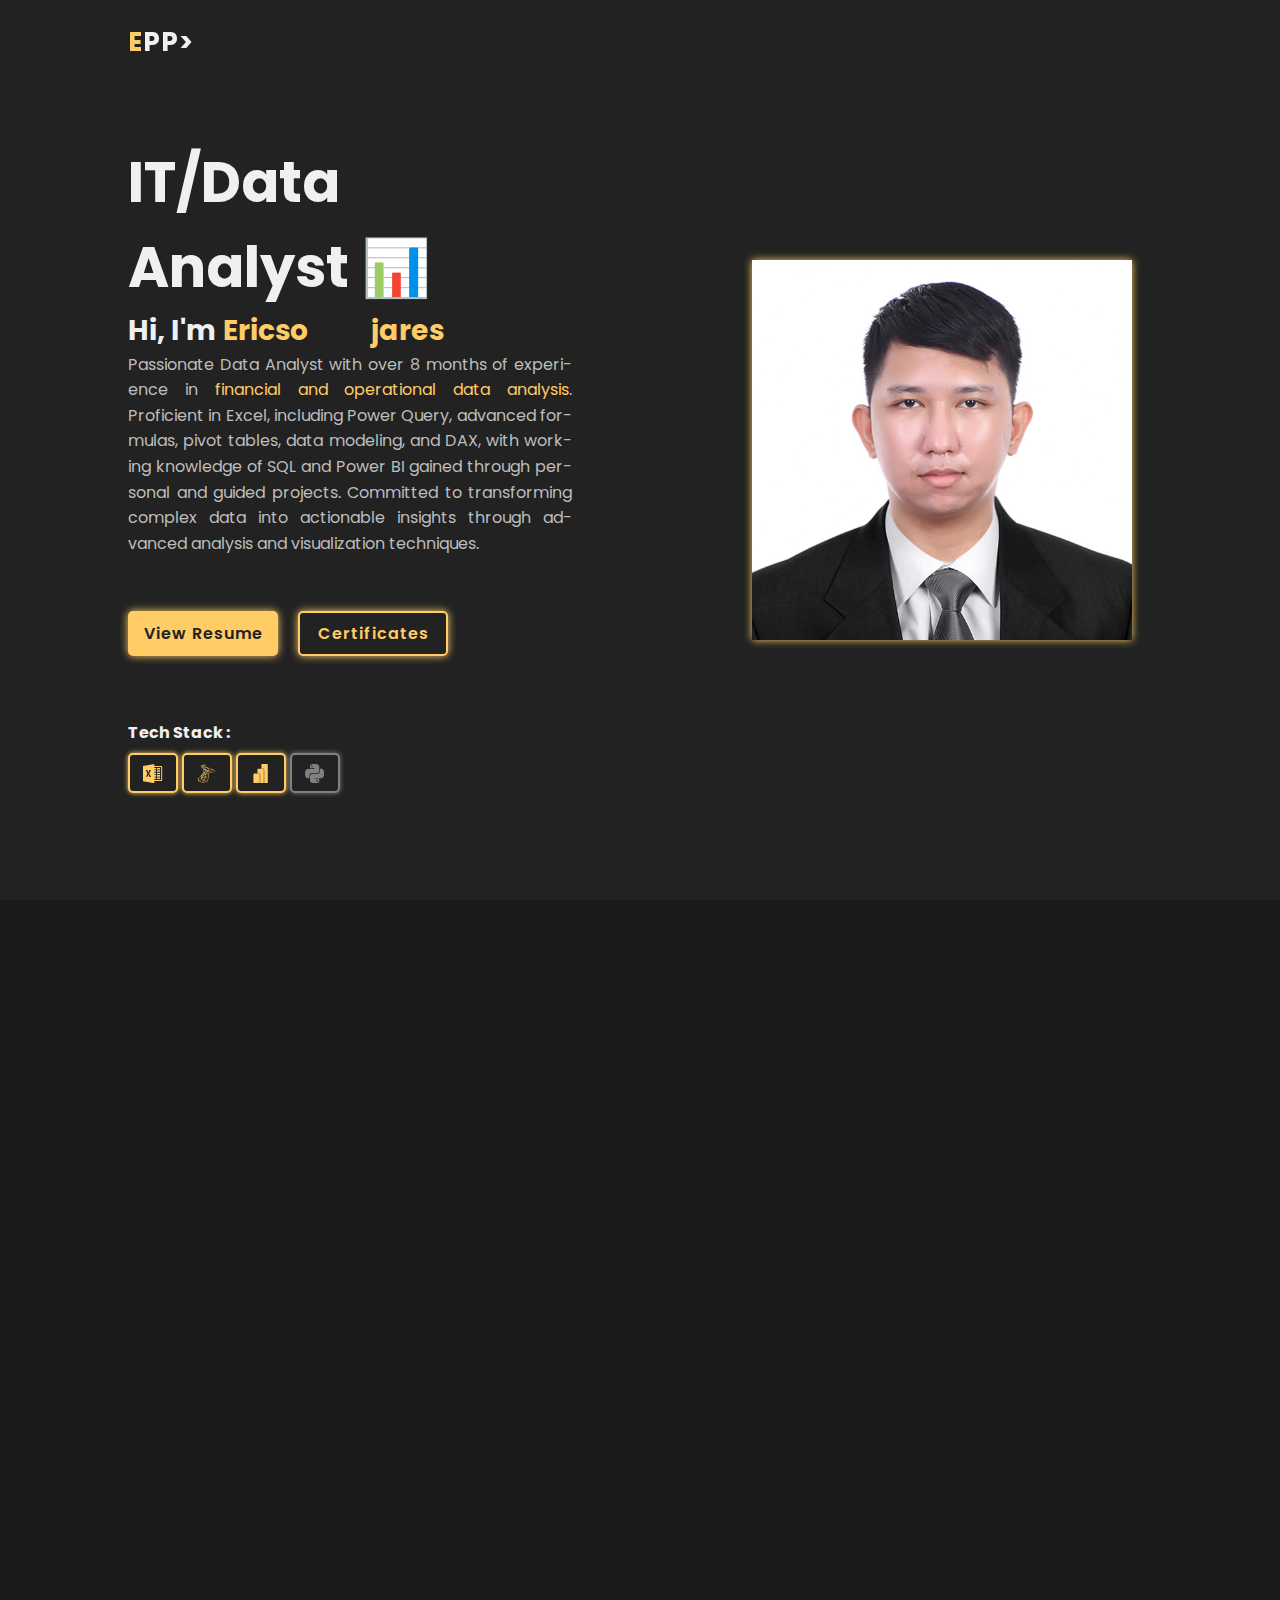
<file: index.html>
<!DOCTYPE html>
<html lang="en">
  <head>
    <meta charset="UTF-8" />
    <meta http-equiv="X-UA-Compatible" content="IE=edge" />
    <meta name="viewport" content="width=device-width, initial-scale=1.0" />
    <title>EPP Data Analytics Portfolio</title>
    <link rel="stylesheet" href="style.css" />
    <link
      href="https://unpkg.com/boxicons@2.1.4/css/boxicons.min.css"
      rel="stylesheet"
    />
  </head>
  <body>
    <header>
      <div class="logo"><span>E</span>PP></div>
      <ul class="navlist">
        <li><a href="#home" style="--i: 1">Home</a></li>
        <li><a href="#about" style="--i: 2">About</a></li>
        <li><a href="#portfolio" style="--i: 3">Projects</a></li>
        <li><a href="#contact" style="--i: 4">Contact</a></li>
      </ul>
      <div id="menu-icon" class="bx bx-menu"></div>
    </header>

    <!-- Home section---------------------------------------------------------------------------->
    <section id="home" class="home">
      <div class="home-content scroll-scale">
        <h1>IT/Data Analyst &#x1F4CA;</h1>
        <div class="change-text">
          <h3>Hi, I'm</h3>
          <h3>
            <span class="word">Ericson&nbsp;Pajares</span>
            <span class="word">Ericson&nbsp;Pajares</span>
          </h3>
        </div>

        <p>
          Passionate Data Analyst with over 8 months of experience in  <span>financial and operational data analysis</span>. Proficient in Excel, including Power Query, advanced formulas, pivot tables, data modeling, and DAX, with working knowledge of SQL and Power BI gained through personal and guided projects. Committed to transforming complex data into actionable insights through advanced analysis and visualization techniques.
        </p>
        <!------->
        <div class="info-box">
        </div>
        <!------->
        <div class="btn-box">
          <a href="https://drive.google.com/file/d/1CM0T58VL-pyMmKL1EUHv7NQ4fTk04Ox9/view?usp=sharing" target="_blank" class="btn">View Resume</a>
          <a href="https://drive.google.com/drive/folders/1UV0ZjPE2LnYGVPrYjUb2jJiwIX-yr_ZH?usp=sharing" target="_blank" class="btn">Certificates</a>
        </div>
        <!------->
        <div class="tech-stack-icons">
          <h4>Tech Stack :</h4>
          <a href="#portfolio"><svg xmlns="http://www.w3.org/2000/svg" width="1.2rem" height="1.2rem" viewBox="0 0 512 512"><path fill="currentColor" d="M453.547 273.449H372.12v-40.714h81.427zm0 23.264H372.12v40.714h81.427zm0-191.934H372.12v40.713h81.427zm0 63.978H372.12v40.713h81.427zm0 191.934H372.12v40.714h81.427zm56.242 80.264c-2.326 12.098-16.867 12.388-26.58 12.796H302.326v52.345h-36.119L0 459.566V52.492L267.778 5.904h34.548v46.355h174.66c9.83.407 20.648-.291 29.197 5.583c5.991 8.608 5.41 19.543 5.817 29.43l-.233 302.791c-.29 16.925 1.57 34.2-1.978 50.892m-296.51-91.256c-16.052-32.57-32.395-64.909-48.39-97.48c15.82-31.698 31.408-63.512 46.937-95.327c-13.203.64-26.406 1.454-39.55 2.385c-9.83 23.904-21.288 47.169-28.965 71.888c-7.154-23.323-16.634-45.774-25.3-68.515c-12.796.698-25.592 1.454-38.387 2.21c13.493 29.78 27.86 59.15 40.946 89.104c-15.413 29.081-29.837 58.57-44.785 87.825c12.737.523 25.475 1.047 38.212 1.221c9.074-23.148 20.357-45.424 28.267-69.038c7.096 25.359 19.135 48.798 29.023 73.051c14.017.99 27.976 1.862 41.993 2.676M484.26 79.882H302.326v24.897h46.53v40.713h-46.53v23.265h46.53v40.713h-46.53v23.265h46.53v40.714h-46.53v23.264h46.53v40.714h-46.53v23.264h46.53v40.714h-46.53v26.897H484.26z"/></svg></i></a>
          <a href="#portfolio"><svg xmlns="http://www.w3.org/2000/svg" width="1.2rem" height="1.2rem" viewBox="0 0 128 128"><path fill="currentColor" d="M52.935 0v.002c-.426-.058-7.306 2.42-11.742 4.223c-5.988 2.44-10.636 4.766-13.504 6.78c-.926.657-2.054 1.75-2.475 2.37l-.007-.021a1 1 0 0 0-.069.148c-.022.04-.052.086-.066.12a1.8 1.8 0 0 0-.115.66l.064.06c.017.207.065.44.168.695c.252.62.988 1.376 1.822 2.15c0 0 8.621 8.409 9.668 9.61c4.766 5.503 6.84 10.927 7.034 18.406c.117 4.805-.796 9.03-3.063 13.932c-4.03 8.796-12.535 18.504-25.652 29.276l.199-.067c-.09.072-.208.174-.295.242c-1.57 1.24-3.896 3.565-5.078 5.038c-1.764 2.209-3.157 4.553-3.758 6.355c-1.066 3.255-.543 6.548 1.51 9.59c2.636 3.875 7.887 7.83 14.01 10.521c3.12 1.377 8.368 3.14 12.322 4.127c6.567 1.667 19.28 3.469 26.273 3.739c1.414.059 3.312.059 3.39 0c.155-.097 1.241-2.168 2.501-4.744c4.3-8.778 7.399-17.013 9.086-24.047c1.007-4.262 1.801-9.94 2.324-16.663c.136-1.88.194-8.177.078-10.308c-.175-3.487-.483-6.316-.968-9.086a4 4 0 0 1-.07-.573c15.578-4.628 32.768-8.821 44.187-10.568l1.764-.271l-.272-.428c-1.55-2.403-2.615-3.894-3.894-5.483c-3.72-4.61-8.233-8.349-13.756-11.449c-7.595-4.244-17.419-7.557-29.858-10.018c-2.344-.465-7.495-1.357-11.68-1.996l-.39-.699c-2.287-4.03-4.805-9.027-6.278-12.398c-1.142-2.616-2.228-5.639-2.828-7.809C53.187.098 53.15.02 52.935 0m-.31.988h.02c.018.02.095.564.173 1.203c.33 2.712.931 5.328 1.881 8.157c.716 2.13.716 2.015-.117 1.763c-1.976-.542-10.83-2.072-17.244-2.964c-1.027-.135-1.899-.271-1.899-.291c-.077-.078 4.63-2.537 6.703-3.506c2.654-1.22 9.94-4.265 10.483-4.362M33.947 9.67l.756.252c4.108 1.395 14.434 3.373 20.13 3.838c.64.058 1.182.115 1.2.115c.02.02-.52.31-1.219.639c-2.75 1.376-5.775 3.061-7.867 4.36c-.476.296-.912.546-1.127.648l-1.932-.315l-1.824-1.787a804 804 0 0 0-7.11-6.84zm-.775.602l2.732 3.41c1.492 1.88 3.003 3.72 3.332 4.127c.291.359.503.622.543.7c-1.935-.337-4.006-.708-5.6-1.052c-1.163-.252-3.39-.775-5.134-1.375c-.18-.07-.385-.146-.58-.219v-.205c.02-1.3 1.666-3.238 4.455-5.213zm23.173 4.646q.024-.01.04.004c.077 0 .172.172.404.695c.66 1.453 2.715 5.367 3.219 6.123l.064.104a1194 1194 0 0 1-10.977-1.79a3 3 0 0 1 .372-.232c2.035-1.124 4.088-2.557 5.91-4.088c.445-.368.851-.715.93-.773a.1.1 0 0 1 .038-.043m-26.138 3.275c.019-.018.329.1.736.235a50 50 0 0 0 2.81.851a143 143 0 0 0 2.557.678c1.162.29 2.132.563 2.15.563c.137.136 2.094 6.394 2.753 8.797c.252.91.446 1.685.427 1.685c-.02.02-.234-.31-.486-.756c-2.267-3.99-5.851-8.04-9.998-11.297c-.542-.387-.95-.736-.95-.756zm9.513 2.618c0 .038 0 .02.02.02c.098 0 .524.057 1.047.173c3.293.736 9.203 1.86 12.98 2.5c.64.097 1.143.214 1.143.252c0 .04-.23.175-.522.33c-.64.33-3.217 1.86-4.07 2.44c-2.15 1.435-4.087 2.983-5.482 4.378a80 80 0 0 1-1.047 1.028s-.115-.33-.213-.737c-.697-2.694-2.15-6.684-3.469-9.494c-.213-.445-.387-.852-.387-.89m16.8 3.215c.115.04.31.699.697 2.152a31.7 31.7 0 0 1 .93 8.873c-.04.814-.079 1.57-.118 1.668l-.057.191l-1.007-.33c-2.073-.658-5.444-1.645-8.33-2.459c-1.648-.446-2.985-.852-2.985-.89c0-.117 2.403-2.52 3.43-3.43c1.956-1.725 7.264-5.832 7.44-5.775m1.335.195c.058-.058 8.024 1.316 11.647 2.014c2.694.523 6.607 1.338 6.84 1.435c.115.04-.291.269-1.59.852c-5.115 2.305-8.914 4.38-12.692 6.898c-.988.66-1.822 1.201-1.84 1.201c-.02 0-.039-.562-.039-1.24c0-3.681-.734-7.401-2.091-10.54c-.136-.31-.254-.601-.235-.62m20.596 4.068c.058.057-.193 1.629-.426 2.559c-.698 2.887-2.576 7.17-4.88 11.2c-.409.716-.778 1.297-.817 1.316s-.558-.273-1.16-.622c-2.247-1.318-4.806-2.555-7.596-3.718c-.775-.33-1.454-.601-1.473-.641c-.136-.115 6.104-4.242 9.397-6.219c2.617-1.589 6.879-3.952 6.955-3.875m1.475.233c.174 0 3.7.968 5.54 1.511c4.554 1.356 9.784 3.275 13.194 4.825l1.414.638l-.986.233c-8.33 1.918-15.463 4.129-22.342 6.918c-.562.233-1.066.425-1.104.425s.157-.444.409-.986c2.073-4.399 3.408-8.991 3.738-12.906c.019-.368.079-.658.137-.658m-35.11 8.06c.058-.058 2.751.582 4.205.989c2.21.62 6.899 2.19 6.899 2.304c0 .02-.525.466-1.145 1.008c-2.538 2.112-4.98 4.341-7.906 7.17c-.871.833-1.606 1.51-1.645 1.51c-.04 0-.059-.115-.04-.27c.445-3.255.35-7.44-.27-11.683c-.06-.543-.117-1.009-.098-1.028m56.596.059c.038.039-1.24 2.052-2.055 3.195c-1.162 1.667-2.867 3.877-6.722 8.72a1290 1290 0 0 0-5.076 6.413c-.775.969-1.415 1.783-1.436 1.783c-.018 0-.27-.35-.541-.775c-2.17-3.256-4.767-6.103-7.848-8.66a45 45 0 0 0-1.431-1.164c-.214-.155-.39-.31-.39-.33c0-.057 3.294-1.472 5.794-2.479c4.38-1.783 10.345-3.913 14.822-5.29c2.344-.735 4.844-1.452 4.883-1.413m1.492.387c.077-.02.543.214 1.104.543c4.709 2.693 9.32 6.162 12.963 9.726c1.027 1.008 3.564 3.641 3.525 3.66c0 0-.891.08-1.937.157c-8.157.62-18.6 2.343-28.635 4.765c-.68.155-1.28.291-1.319.291s.716-.756 1.666-1.666c5.89-5.677 8.583-9.261 11.76-15.656c.446-.948.834-1.762.873-1.82m-43.148 4.418c.27.058 2.788 1.239 4.687 2.189c1.744.871 4.361 2.266 4.496 2.383c.02.019-.91.503-2.054 1.066a135 135 0 0 0-10.018 5.522c-.93.562-1.704 1.027-1.723 1.027c-.078 0-.058-.078.465-1.027c1.744-3.177 3.14-6.975 3.934-10.676c.077-.29.155-.484.213-.484m-2.52.464c.058.058-.6 2.442-1.008 3.74c-.795 2.46-2.131 5.54-3.43 7.866c-.31.542-.775 1.338-1.027 1.783l-.484.774l-1.084-1.045c-1.26-1.22-2.287-1.978-3.604-2.657c-.524-.27-.93-.502-.93-.54c0-.156 3.314-3.159 5.852-5.329c1.82-1.57 5.657-4.65 5.715-4.592m15.404 6.336l.95.62c2.17 1.414 4.726 3.295 6.683 4.94c1.104.91 3.235 2.83 3.662 3.294l.233.252l-1.57.447c-8.874 2.46-15.733 4.649-23.735 7.594c-.892.33-1.647.6-1.705.6c-.116 0-.213.096 1.783-1.745c5.115-4.707 9.65-9.898 13.022-14.955zm-4.05 1.008c.04.04-2.614 3.777-4.203 5.889c-1.9 2.519-5.272 6.743-7.598 9.494c-.968 1.144-1.8 2.092-1.84 2.111c-.058.02-.078-.27-.078-.716c0-2.344-.599-4.844-1.645-6.975c-.446-.891-.523-1.104-.425-1.201c.368-.33 6.004-3.545 9.568-5.463c2.404-1.28 6.163-3.177 6.22-3.139zM44.1 55.26c.057 0 .502.233 1.007.504a21.3 21.3 0 0 1 3.332 2.248c.04.038-.464.446-1.123.93c-1.84 1.317-4.63 3.43-6.258 4.728c-1.705 1.356-1.763 1.394-1.57 1.104c1.28-1.957 1.92-3.062 2.598-4.477a36 36 0 0 0 1.627-4.05c.155-.56.347-.987.386-.987zm6.53 5.113c.097-.018.213.157.735.932c1.104 1.647 1.957 3.857 2.17 5.639l.039.386l-2.654 1.028c-4.747 1.84-9.126 3.662-12.09 5.02a217 217 0 0 0-3.237 1.548c-.95.484-1.724.853-1.724.834s.6-.465 1.336-1.008c5.794-4.204 10.813-8.816 14.572-13.427c.407-.484.775-.93.813-.95zm-3.003.737v.002c.078.077-2.132 2.576-3.643 4.107c-3.74 3.816-7.441 6.801-12.033 9.707c-.582.368-1.104.697-1.162.735c-.135.078.038-.116 2.054-2.305a53 53 0 0 0 3.352-3.97c.736-.95.871-1.086 1.937-1.84c2.85-2.056 9.418-6.513 9.495-6.436m25.974 2.3c.274 1.057.78 6.126.918 9.481c.04.795.019 1.318-.021 1.318c-.154 0-3.273-1.84-5.5-3.236c-1.93-1.215-5.579-3.634-6.18-4.113a359 359 0 0 1 10.783-3.45m-12.867 4.192c.254.11.635.32 1.404.795c3.991 2.5 9.418 5.522 11.743 6.53c.716.31.793.193-.854 1.318c-3.526 2.402-7.924 4.765-13.31 7.148c-.95.426-1.745.756-1.764.756c-.04 0 .077-.486.232-1.067c1.297-4.825 2.036-9.705 2.075-13.619c.01-.977.014-1.46.039-1.707zm-2.965 1.055c.094.476.021 4.368-.127 5.494a49.4 49.4 0 0 1-1.78 8.428c-.214.717-.41 1.319-.448 1.357c-.078.097-2.732-2.5-3.604-3.508c-1.51-1.744-2.692-3.486-3.564-5.191c-.404-.79-.987-2.205-1.055-2.518a345 345 0 0 1 8.592-3.355c.617-.232 1.343-.473 1.986-.707m-12.603 4.9c.047.069.163.327.271.652c.62 1.685 2.013 4.165 3.215 5.754c1.318 1.744 3.043 3.605 4.477 4.825c.465.387.89.756.949.814c.116.117.155.097-3.004 1.299c-3.66 1.395-7.652 2.79-12.225 4.262a610 610 0 0 0-3.275 1.066c-.175.058-.114-.04.389-.834c2.267-3.544 5.714-10.5 7.652-15.422c.33-.853.659-1.706.717-1.9c.027-.095.066-.15.103-.211l.73-.305zm-4.01 1.7c-.132.39-.973 2.151-1.842 3.853c-1.88 3.663-3.933 7.267-6.684 11.646c-.466.755-.91 1.453-.97 1.53c-.096.136-.135.098-.446-.502c-.659-1.3-1.2-2.965-1.492-4.496c-.29-1.511-.232-4.146.098-5.774c.15-.717.216-.987.36-1.16a225 225 0 0 1 10.976-5.098zm33.479 1.2v.813c0 4.321-.465 10.25-1.143 14.57c-.116.756-.213 1.377-.232 1.397c0 0-.563-.156-1.221-.35a50 50 0 0 1-8.912-3.816c-1.88-1.027-4.61-2.714-4.533-2.791c.019-.02.832-.445 1.78-.95c3.799-1.975 7.441-4.107 10.6-6.22c1.182-.794 2.963-2.071 3.35-2.42zm-48.048 5.737c.074.004.052.163-.062.851a28 28 0 0 0-.213 2.07c-.155 2.83.31 4.925 1.705 7.792c.388.794.698 1.453.678 1.472c-.135.117-12.962 3.875-16.992 4.979c-1.201.33-2.247.62-2.325.639c-.136.04-.155.021-.097-.309c.446-2.848 2.617-6.568 5.64-9.707c2.014-2.093 3.622-3.314 6.373-4.883c.921-.524 2.066-1.163 3.057-1.71q1.107-.602 2.236-1.194m30.221 5.404h.002c.02-.02.483.232 1.045.56c4.147 2.404 9.921 4.633 14.842 5.776l.445.096l-.619.35c-2.576 1.433-11.045 4.96-19.705 8.195c-1.26.465-2.498.93-2.73 1.027c-.233.097-.448.155-.448.135s.35-.698.795-1.531c2.422-4.534 4.863-10.055 6.104-13.891c.155-.368.25-.697.27-.717zm-3.08 1.006h.002c.02.02-.136.428-.33.893c-1.686 4.088-3.895 8.545-6.724 13.543c-.716 1.28-1.317 2.306-1.336 2.306s-.601-.35-1.3-.775c-4.106-2.52-7.75-5.62-10.132-8.623l-.35-.426l1.764-.484c6.316-1.724 11.684-3.584 17.012-5.87c.756-.31 1.375-.564 1.394-.564m19.143 6.686c.02.446-.967 4.437-1.781 7.324c-.678 2.422-1.26 4.32-2.327 7.672c-.464 1.474-.87 2.693-.89 2.693s-.135-.018-.252-.056c-5.754-1.047-10.908-2.501-15.752-4.438c-1.356-.543-3.293-1.415-3.41-1.512c-.038-.039 1.124-.581 2.597-1.22c8.816-3.856 17.96-8.235 21.1-10.114c.368-.233.657-.35.715-.35zM28.677 96.8c.04.04-2.423 3.585-5.87 8.41c-1.203 1.686-2.597 3.661-3.12 4.397a78 78 0 0 0-1.764 2.596l-.814 1.261l-.871-.738c-1.027-.853-2.809-2.673-3.604-3.68c-1.666-2.073-2.791-4.264-3.236-6.26c-.214-.93-.214-1.394-.02-1.45a1459 1459 0 0 1 10.31-2.424a862 862 0 0 0 6.935-1.627c1.124-.271 2.035-.485 2.054-.485m2.479.95l.621.697c2.79 3.12 5.637 5.425 9.086 7.44c.62.35 1.086.659 1.047.679c-.135.096-11.974 4.3-17.457 6.2a463 463 0 0 1-5.639 1.956c-.019 0-.194-.117-.387-.252l-.35-.252l.563-.814c1.82-2.635 4.107-5.521 9.086-11.528zm15.463 11.062c.019-.02.87.29 1.918.68c2.519.949 4.513 1.55 7.187 2.228c3.294.833 8.061 1.646 10.872 1.88c.426.037.657.076.58.134c-.136.077-2.985 1.028-5.077 1.686c-3.333 1.047-13.504 4.05-21.797 6.433a219 219 0 0 1-2.925.834c-.194.038-.834-.138-.834-.215c0-.038.465-.638 1.027-1.297c2.79-3.333 5.561-7.054 7.867-10.58c.64-.969 1.182-1.764 1.182-1.783m-3.412.098h.002c.019.02-1.357 2.227-3.76 6.025c-1.026 1.608-2.17 3.432-2.576 4.07c-.388.62-.971 1.59-1.3 2.131l-.56.987l-.29-.076c-.699-.195-5.601-1.919-6.9-2.442a48 48 0 0 1-4.513-2.072c-1.55-.834-3.487-2.074-3.332-2.113c.038-.02 2.692-.736 5.889-1.608c8.485-2.306 13.194-3.642 16.275-4.611c.562-.175 1.046-.311 1.065-.291m24.123 5.656h.021c.077.195-3.063 8.913-4.207 11.664c-.25.62-.348.776-.484.756c-.33-.02-4.881-.657-7.652-1.064c-4.824-.736-12.925-2.15-14.958-2.616l-.464-.097l2.886-.659c6.2-1.395 9.184-2.15 12.207-3.08a86 86 0 0 0 11.413-4.4c.6-.27 1.102-.483 1.238-.502z"/></svg></i></a>
          <a href="#portfolio"><svg xmlns="http://www.w3.org/2000/svg" width="1.2rem" height="1.2rem" viewBox="0 0 24 24"><path fill="currentColor" d="M10 12a1 1 0 0 1 1 1v11H4a1 1 0 0 1-1-1V13a1 1 0 0 1 1-1zm-2-.5V7a1 1 0 0 1 1-1h6a1 1 0 0 1 1 1v17h-4.5V13a1.5 1.5 0 0 0-1.5-1.5zm5-6V1a1 1 0 0 1 1-1h6a1 1 0 0 1 1 1v22a1 1 0 0 1-1 1h-3.5V7A1.5 1.5 0 0 0 15 5.5z"/></svg></a>
          <a href="#" class="python-icon"><svg xmlns="http://www.w3.org/2000/svg" width="1.2rem" height="1.2rem" viewBox="0 0 24 24"><g fill="none"><g fill="#808080" clip-path="url(#akarIconsPythonFill0)"><path d="M11.914 0C5.82 0 6.2 2.656 6.2 2.656l.007 2.752h5.814v.826H3.9S0 5.789 0 11.969c0 6.18 3.403 5.96 3.403 5.96h2.03v-2.867s-.109-3.42 3.35-3.42h5.766s3.24.052 3.24-3.148V3.202S18.28 0 11.913 0M8.708 1.85c.578 0 1.046.47 1.046 1.052c0 .581-.468 1.051-1.046 1.051c-.579 0-1.046-.47-1.046-1.051c0-.582.467-1.052 1.046-1.052"/><path d="M12.087 24c6.092 0 5.712-2.656 5.712-2.656l-.007-2.752h-5.814v-.826h8.123s3.9.445 3.9-5.735c0-6.18-3.404-5.96-3.404-5.96h-2.03v2.867s.109 3.42-3.35 3.42H9.452s-3.24-.052-3.24 3.148v5.292S5.72 24 12.087 24m3.206-1.85c-.579 0-1.046-.47-1.046-1.052c0-.581.467-1.051 1.046-1.051c.578 0 1.046.47 1.046 1.051c0 .582-.468 1.052-1.046 1.052"/></g><defs><clipPath id="akarIconsPythonFill0"><path fill="#fff" d="M0 0h24v24H0z"/></clipPath></defs></g></svg></i></a>
        </div>
      </div>
        <!------->
      <div class="blob-container scroll-scale">
        <div class="blob"></div>
      </div>
    </section>

    <!-- About section---------------------------------------------------------------------------->
    <section id="about" class="about">
      <div class="main-text scroll-scale">
        <span>"From Passion to Profession: My Journey Unfolds."</span>
        <h2>About Me</h2>
      </div>
    
      <div class="timeline scroll-scale">
        <div class="tl-container left-container">
          <img src="images/temp-logo-1.png" alt="">
          <div class="text-box">
            <h2>Our Lady of Fatima University</h2>
            <small>Jun 2019 - Jul 2023</small>
            <p>
              <ul>
                <li><strong>Degree:</strong> Bachelor of Science in Information Technology</li>
                <span class="hidden-text">
                  <li><strong>Achievements:</strong>
                    <ul>
                      <li class="sub-points">Graduated with Latin honors (Cum Laude)</li>
                      <li class="sub-points">President, Junior Philippine Computer Society (JPCS), College of Computer Studies - OLFU Valenzuela (2021-2022)</li>
                    </ul>
                  </li>
                  <li><strong>Projects:</strong>
                    <ul>
                      <li class="sub-points">Web-Based Sales and Inventory Management System with Data Analytics for SMEs (Group Project)</li>
                      <li class="sub-points">ReminDoor: Annunciator - A multifunctional Arduino project addressing pandemic-related needs (Capstone - Group Project)</li>
                    </ul>
                  </li>
                </span>
              </ul>
            </p>
            <button class="read-more">Read More</button>
            <div class="left-container-arrow"><span class="arrow-border"></span></div>

          </div>
        </div>
    
        <div class="tl-container right-container">
          <img src="images/temp-logo-1.png" alt="">
          <div class="text-box">
            <h2>ILCDB - Department of Information and Communications Technology</h2>
            <small>Feb 2023 - Apr 2023</small>
            <p>
              <ul>
                <li><strong>Position:</strong> IT Research Intern</li>
                <span class="hidden-text">
                  <li><strong>Responsibilities:</strong>
                    <ul>
                      <li class="sub-points">Assisted in data collection and analysis for the Training Needs Analysis (TNA) and Competency Needs Assessment (CNA) project.</li>
                      <li class="sub-points">Supported the drafting of project briefs and questionnaires.</li>
                    </ul>
                  </li>
                  <li><strong>Key Experiences:</strong>
                    <ul>
                      <li class="sub-points">Contributed to data collection and analysis for the TNA and CNA project.</li>
                      <li class="sub-points">Assisted in improving documentation clarity and effectiveness.</li>
                    </ul>
                  </li>
                </span>
              </ul>
            </p>
            <button class="read-more">Read More</button>
            <span class="right-container-arrow"></span>
          </div>
        </div>
    
        <div class="tl-container left-container">
          <img src="images/temp-logo-1.png" alt="">
          <div class="text-box">
            <h2>DataSense Analytics</h2>
            <small>Jun 2023 - Oct 2023</small>
            <p>
              <ul>
                <li><strong>Program:</strong> Professional Data Analytics Bootcamp/MasterClass</li>
                <span class="hidden-text">
                  <li><strong>Skills Acquired:</strong>
                    <ul>
                      <li class="sub-points">Proficiency in data analysis techniques, including data preparation, exploratory analysis, data modeling, and visualization.</li> 
                      <li class="sub-points">Developed business intelligence solutions, including data profiling, cleaning, transformation, and visualization using Excel, SQL, Power BI.<li> 
                    </ul>
                  </li>
                  <li><strong>Projects:</strong>
                    <ul>
                      <li class="sub-points">Personal Finance, HR Analytics, Sales Analytics, Capstone Project, among others.</li>
                    </ul>
                  </li>
                </span>
              </ul>
            </p>
            <button class="read-more">Read More</button>
            <span class="left-container-arrow"></span>
          </div>
        </div>
    
        <div class="tl-container right-container">
          <img src="images/temp-logo-1.png" alt="">
          <div class="text-box">
            <h2>Kaiser International Healthgroup, Inc.</h2>
            <small>Aug 2023 - Apr 2024</small>
            <p>
              <ul>
                <li><strong>Position:</strong> Data Analyst</li>
                <span class="hidden-text">
                  <li><strong>Responsibilities:</strong>
                    <ul>
                      <li class="sub-points">Managed BIR VAT relief data and performed data entry tasks.</li>
                      <li class="sub-points">Performed data cleaning and wrangling, applied advanced formulas and pivot tables, and analyzed financial and operational data to identify trends, discrepancies, and opportunities for optimization.</li> 
                    </ul>
                  </li>
                  <li><strong>Key Contributions:</strong>
                    <ul>
                      <li class="sub-points">Applied data analysis techniques to support decision-making processes.</li> 
                      <li class="sub-points">Developed dashboard and visualizations in Excel for strategic planning and performance monitoring.</li>
                    </ul>
                  </li>
                </span>
              </ul>
            </p>
            <button class="read-more">Read More</button>
            <span class="right-container-arrow"></span>
          </div>
        </div>
      </div>
    </section>
    
    <!-- Project section---------------------------------------------------------------------------->
    <section id="portfolio" class="portfolio">
      <div class="main-text scroll-scale">
        <span>"Deep Diving into Data, Unveiling the Hidden Narratives."</span>
        <h2>Latest Projects</h2>
      </div>

      <div class="container">
        <div class="filter-buttons scroll-scale">
          <button class="button active" id="all" data-filter="all">All</button>
          <button class="button" id="excel" data-filter=".excel">Excel</button>
          <button class="button" id="sql" data-filter=".sql">SQL</button>
          <button class="button" id="pbi" data-filter=".pbi">Power BI</button>
          <button class="button" id="python" data-filter="#" style="color: gray;">Python</button>
        </div>

        <div class="portfolio-gallery scroll-bottom">
          <div class="port-box mix excel">
            <div class="port-image">
              <img src="images/Personal Money Manager Dashboard.png" alt="Personal Money Manager Dashboard" />
            </div>
            <div class="port-content">
              <h3>Personal Finance</h3>
              <p>
                Take Control of Your Finances
              </p>
              <a href="Personal Finance/personal-finance.html"><i class="bx bx-link-external"></i></a>
            </div>
          </div>

          <div class="port-box mix excel">
            <div class="port-image">
              <img src="images/HR Analytics Dashboard.png" alt="HR Analytics Dashboard" />
            </div>
            <div class="port-content">
              <h3>HR Analytics</h3>
              <p>
                Empowering Strategic HR Decisions
              </p>
              <a href="HR Analytics/hr-analytics.html"><i class="bx bx-link-external"></i></a>
            </div>
          </div>

          <div class="port-box mix excel">
            <div class="port-image">
              <img src="images/Sales Analytics Dashboard.png" alt="Sales Analytics Dashboard" />
            </div>
            <div class="port-content">
              <h3>Sales Analytics</h3>
              <p>
                Optimize Sales with Data-Driven Insights
              </p>
              <a href="Sales Analytics/sales-analytics.html"><i class="bx bx-link-external"></i></a>
            </div>
          </div>

          <div class="port-box mix excel">
            <div class="port-image">
              <img src="images/Crypto Tracker.png" alt="Crypto Tracker Dashboard" />
            </div>
            <div class="port-content">
              <h3>Web Scraping</h3>
              <p>
                Maximize Your Crypto Insights and Strategies
              </p>
              <a href="Web Scraping/crypto-tracker.html"><i class="bx bx-link-external"></i></a>
            </div>
          </div>

        <div class="port-box mix excel">
            <div class="port-image">
              <img src="images/Project Sparta.png" alt="Project Sparta Dashboard" />
            </div>
            <div class="port-content">
              <h3>Project Sparta</h3>
              <p>
                My capstone project for Project Sparta - SP201 (2023)
              </p>
              <!-- <a href="#"><i class="bx bx-link-external"></i></a> -->
            </div>
          </div>

          <div class="port-box mix pbi">
            <div class="port-image">
              <img src="images/PowerBI Project v2.png" alt="" />
            </div>
            <div class="port-content">
              <h3>Sales Analytics</h3>
              <p>
                DSA - Business Intelligence Power BI Project (2023)
              </p>
              <!-- <a href="#"><i class="bx bx-link-external"></i></a> -->
            </div>
          </div>
  <!-- 
          <div class="port-box mix pbi">
            <div class="port-image">
              <img src="images/pbi.png" alt="" />
            </div>
            <div class="port-content">
              <h3>Sales Dashboard</h3>
              <p>
                Lorem ipsum dolor sit amet consectetur adipisicing elit. 
              </p>
              <a href="#"><i class="bx bx-link-external"></i></a>
            </div>
          </div>

          <div class="port-box mix pbi">
            <div class="port-image">
              <img src="images/for background referrence.jpg" alt="" />
            </div>
            <div class="port-content">
              <h3>Sales Dashboard</h3>
              <p>
                Lorem ipsum dolor sit amet consectetur adipisicing elit. 
              </p>
              <a href="#"><i class="bx bx-link-external"></i></a>
            </div>
          </div>

          <div class="port-box mix pbi">
            <div class="port-image">
              <img src="images/Ericson P. Pajares_DSA-Assignment_PowerBI v1.png" alt="" />
            </div>
            <div class="port-content">
              <h3>Sales Dashboard</h3>
              <p>
                Lorem ipsum dolor sit amet consectetur adipisicing elit. 
              </p>
              <a href="#"><i class="bx bx-link-external"></i></a>
            </div>
          </div>

          <div class="port-box mix sql">
            <div class="port-image">
              <img src="images/sql.png" alt="" />
            </div>
            <div class="port-content">
              <h3>Sales Dashboard</h3>
              <p>
                Lorem ipsum dolor sit amet consectetur adipisicing elit. 
              </p>
              <a href="#"><i class="bx bx-link-external"></i></a>
            </div>
          </div> -->
        </div>
      </div>
    </section>

    <!-- Contact section---------------------------------------------------------------------------->
    <section id="contact" class="contact">
      <div class="main-text scroll-scale">
        <span>Get in Touch</span>
        <h2>Contact Me</h2>
      </div>
    
      <div class="contact-links scroll-scale">
        <div class="contact-info">
            <svg xmlns="http://www.w3.org/2000/svg" width="30" height="30" viewBox="0 0 24 24" fill="none" stroke="currentColor" stroke-width="2" stroke-linecap="round" stroke-linejoin="round" class="tabler-icon tabler-icon-mail">
              <path d="M3 7a2 2 0 0 1 2 -2h14a2 2 0 0 1 2 2v10a2 2 0 0 1 -2 2h-14a2 2 0 0 1 -2 -2v-10z"></path>
              <path d="M3 7l9 6l9 -6"></path>
            </svg>
            <a href="mailto:ericsonpajares0809@gmail.com" class="contact-link email-link"><span>ericsonpajares0809@gmail.com</span></a>
        </div>
        <div class="contact-info">
            <svg xmlns="http://www.w3.org/2000/svg" width="30" height="30" viewBox="0 0 128 128">
              <path fill="currentColor" d="M116 3H12a8.91 8.91 0 0 0-9 8.8v104.42a8.91 8.91 0 0 0 9 8.78h104a8.93 8.93 0 0 0 9-8.81V11.77A8.93 8.93 0 0 0 116 3M39.17 107H21.06V48.73h18.11zm-9-66.21a10.5 10.5 0 1 1 10.49-10.5a10.5 10.5 0 0 1-10.54 10.48zM107 107H88.89V78.65c0-6.75-.12-15.44-9.41-15.44s-10.87 7.36-10.87 15V107H50.53V48.73h17.36v8h.24c2.42-4.58 8.32-9.41 17.13-9.41C103.6 47.28 107 59.35 107 75z"></path>
            </svg>
            <a href="https://www.linkedin.com/in/ericson-pajares-637235279/" target="_blank" class="contact-link external-link"><span>My LinkedIn</span></a>
        </div>
      </div>
    </section>

    <!-- Footer website section---------------------------------------------------------------------------->
    <footer>
      <p class="scroll-scale">
        Copyright &copy; 2024. All Rights Reserved.
      </p>
      <a href="#home"><i class="bx bx-up-arrow-alt"></i></a>
    </footer>
    <!-- <script src="https://cdn.jsdelivr.net/npm/mixitup@3/dist/mixitup.min.js"></script> -->
    <script src="mixitup.min.js"></script>
    <script src="script.js"></script>
  </body>
</html>
</file>
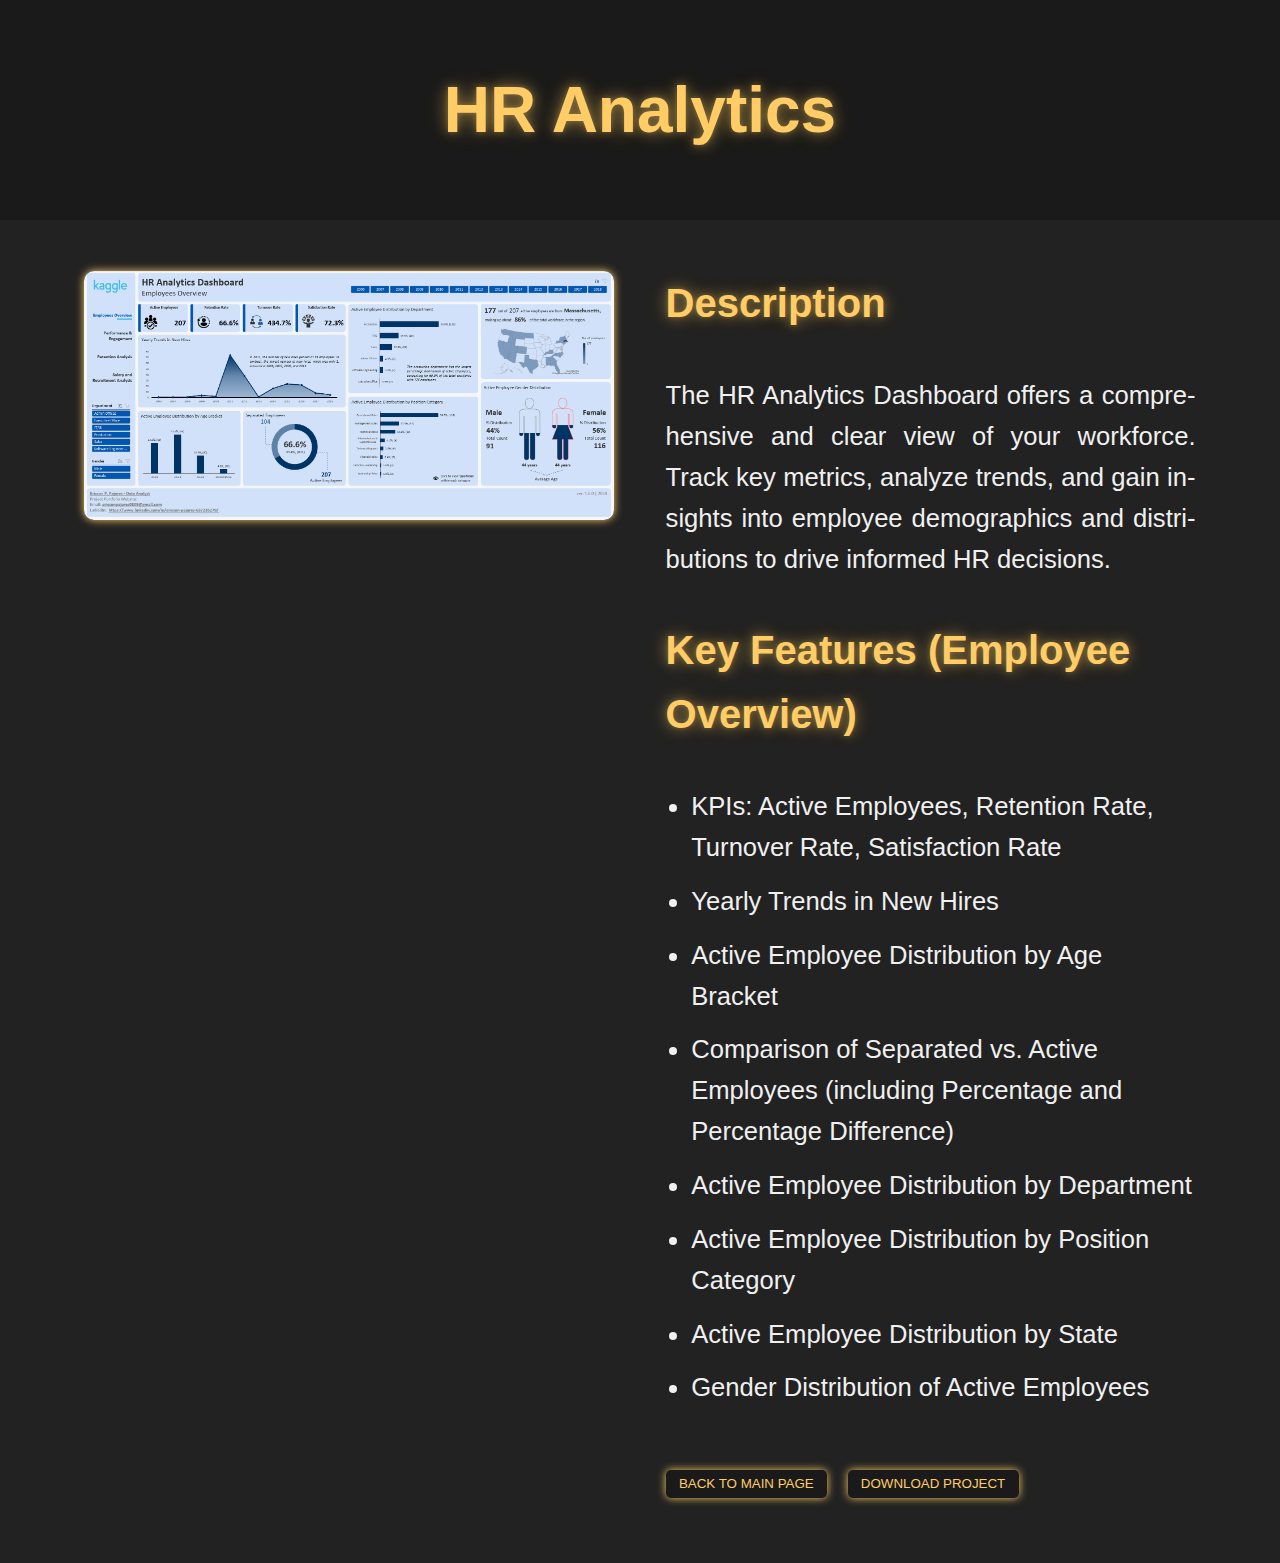
<file: HR Analytics/hr-analytics.html>
<!DOCTYPE html>
<html lang="en">
  <head>
    <meta charset="UTF-8" />
    <meta name="viewport" content="width=device-width, initial-scale=1.0" />
    <title>HR Analytics</title>
    <link rel="stylesheet" href="hr-analytics.css" />
  </head>
  <body>
    <header>
      <h1>HR Analytics</h1>
    </header>
    <main>
      <div class="container">
        <section class="project-image">
          <img
            src="../images/HR Analytics Dashboard.png"
            alt="HR Analytics Dashboard"
          />
          <div class="hr-quote">
            <p>
              "Human Resources isn't a thing we do. It's the thing that runs our
              business." - Steve Wynn
            </p>
          </div>
        </section>
        <section class="project-details">
          <h2>Description</h2>
          <p>
            The HR Analytics Dashboard offers a comprehensive and clear view of
            your workforce. Track key metrics, analyze trends, and gain insights
            into employee demographics and distributions to drive informed HR
            decisions.
          </p>
          <h2>Key Features (Employee Overview)</h2>
          <ul>
            <li>
              KPIs: Active Employees, Retention Rate, Turnover Rate,
              Satisfaction Rate
            </li>
            <li>Yearly Trends in New Hires</li>
            <li>Active Employee Distribution by Age Bracket</li>
            <li>
              Comparison of Separated vs. Active Employees (including Percentage
              and Percentage Difference)
            </li>
            <li>Active Employee Distribution by Department</li>
            <li>Active Employee Distribution by Position Category</li>
            <li>Active Employee Distribution by State</li>
            <li>Gender Distribution of Active Employees</li>
          </ul>
          <div class="buttons">
            <button id="back-button">Back to Main Page</button>
            <button id="download-button">Download Project</button>
          </div>
        </section>
      </div>
    </main>
    <script src="hr-analytics.js"></script>
  </body>
</html>
</file>
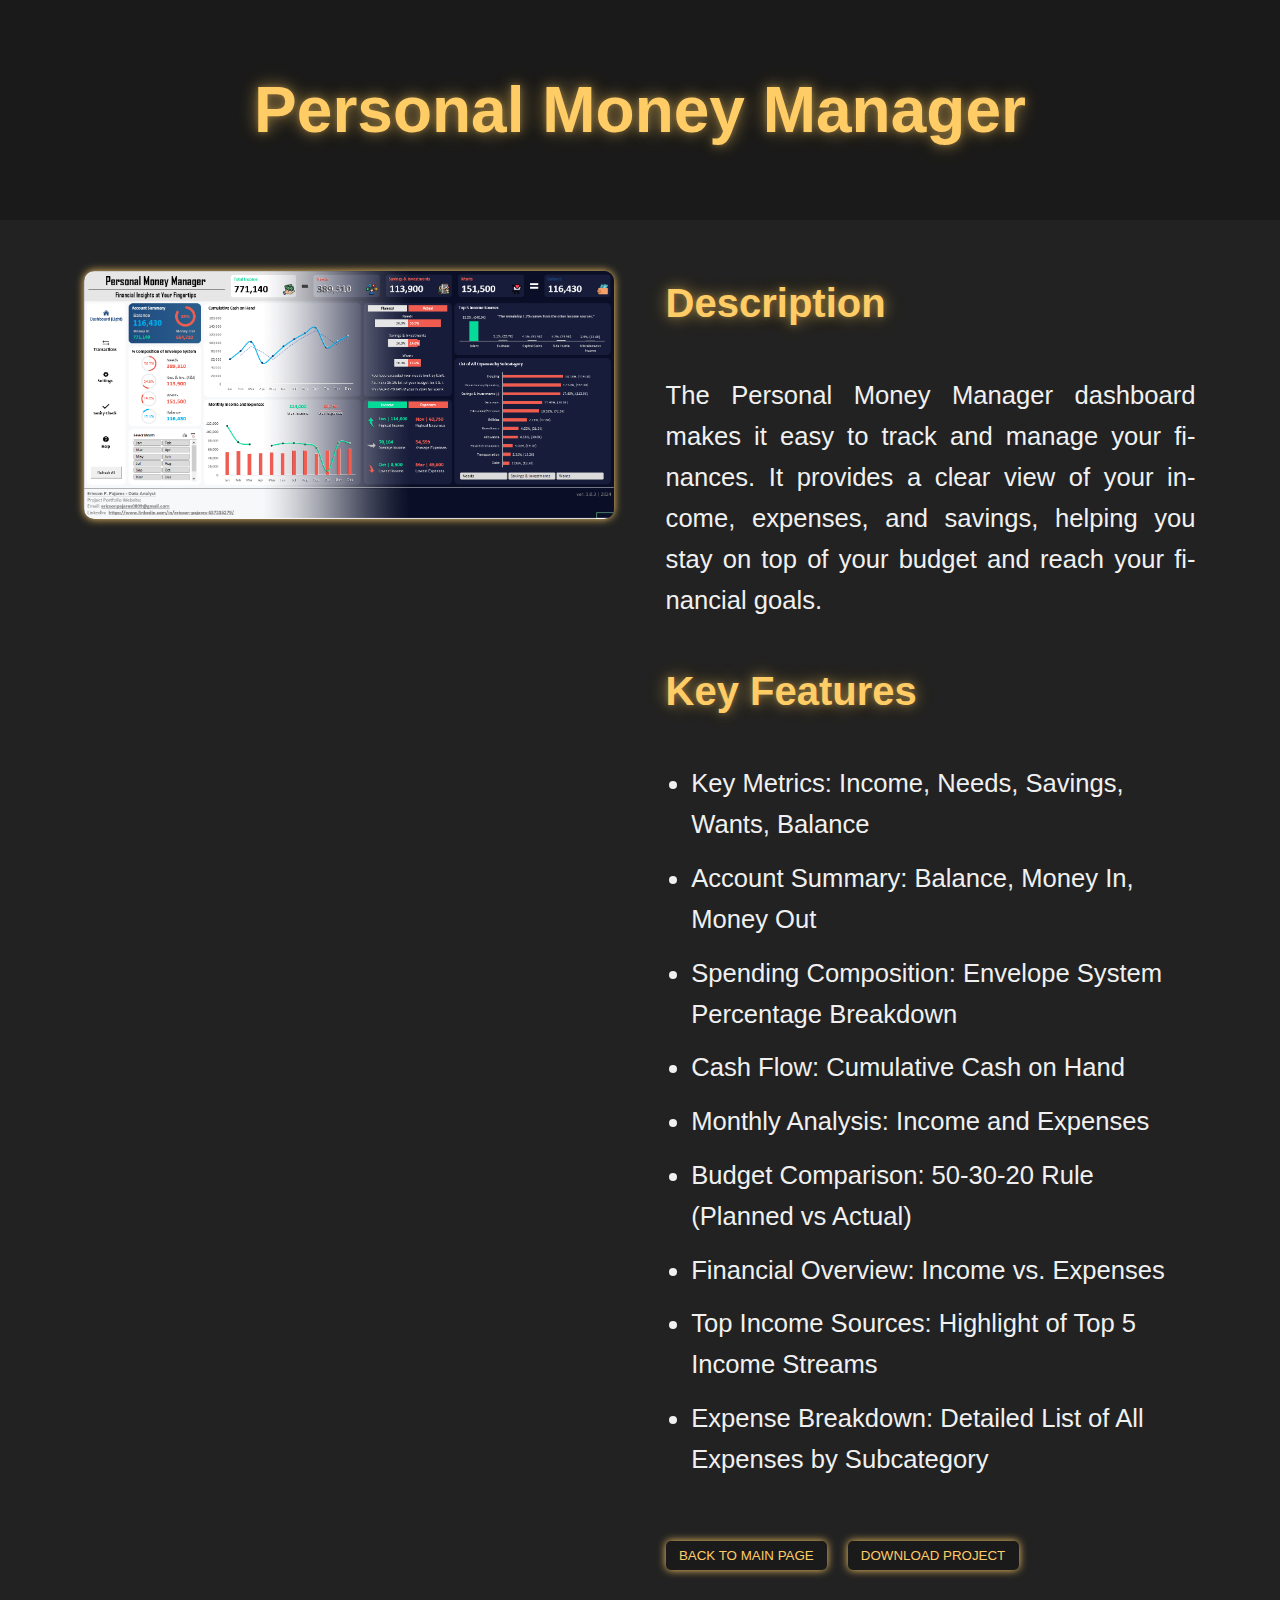
<file: Personal Finance/personal-finance.html>
<!DOCTYPE html>
<html lang="en">
  <head>
    <meta charset="UTF-8" />
    <meta name="viewport" content="width=device-width, initial-scale=1.0" />
    <title>Personal Finance</title>
    <link rel="stylesheet" href="personal-finance.css" />
  </head>
  <body>
    <header>
      <h1>Personal Money Manager</h1>
    </header>
    <main>
      <div class="container">
        <section class="project-image">
          <img
            src="../images/Personal Money Manager Dashboard.png"
            alt="Personal Money Manager Dashboard"
          />
          <div class="finance-quote">
            <p>
              "A budget is telling your money where to go instead of wondering
              where it went." - Dave Ramsey
            </p>
          </div>
        </section>
        <section class="project-details">
          <h2>Description</h2>
          <p>
            The Personal Money Manager dashboard makes it easy to track and
            manage your finances. It provides a clear view of your income,
            expenses, and savings, helping you stay on top of your budget and
            reach your financial goals.
          </p>
          <h2>Key Features</h2>
          <ul>
            <li>Key Metrics: Income, Needs, Savings, Wants, Balance</li>
            <li>Account Summary: Balance, Money In, Money Out</li>
            <li>Spending Composition: Envelope System Percentage Breakdown</li>
            <li>Cash Flow: Cumulative Cash on Hand</li>
            <li>Monthly Analysis: Income and Expenses</li>
            <li>Budget Comparison: 50-30-20 Rule (Planned vs Actual)</li>
            <li>Financial Overview: Income vs. Expenses</li>
            <li>Top Income Sources: Highlight of Top 5 Income Streams</li>
            <li>
              Expense Breakdown: Detailed List of All Expenses by Subcategory
            </li>
          </ul>
          <div class="buttons">
            <button id="back-button">Back to Main Page</button>
            <button id="download-button">Download Project</button>
          </div>
        </section>
      </div>
    </main>
    <script src="personal-finance.js"></script>
  </body>
</html>
</file>
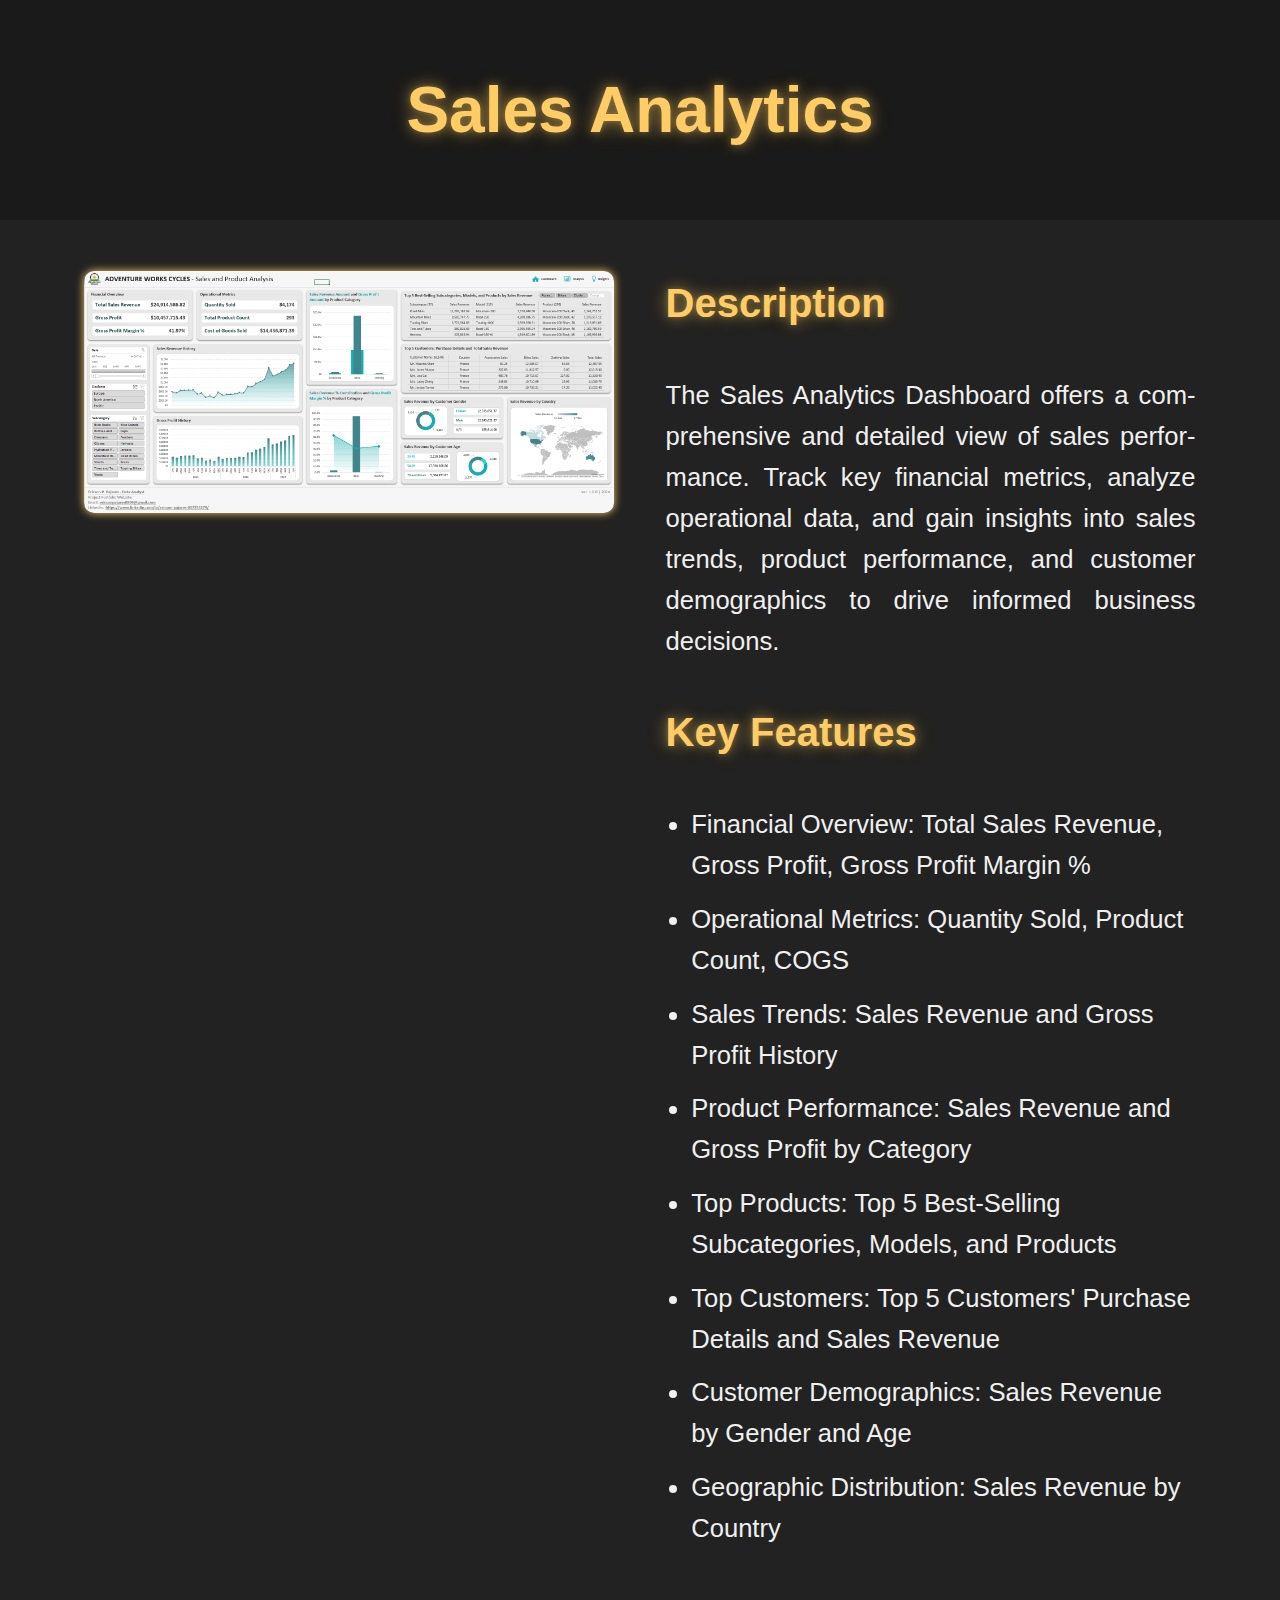
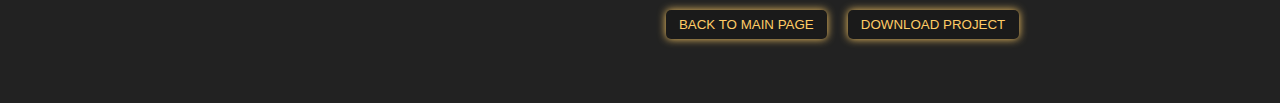
<file: Sales Analytics/sales-analytics.html>
<!DOCTYPE html>
<html lang="en">
  <head>
    <meta charset="UTF-8" />
    <meta name="viewport" content="width=device-width, initial-scale=1.0" />
    <title>Sales Analytics</title>
    <link rel="stylesheet" href="sales-analytics.css" />
  </head>
  <body>
    <header>
      <h1>Sales Analytics</h1>
    </header>
    <main>
      <div class="container">
        <section class="project-image">
          <img
            src="../images/Sales Analytics Dashboard.png"
            alt="Sales Analytics Dashboard"
          />
          <div class="sales-quote">
            <p>
              "You can't connect the dots looking forward. You can only connect
              them looking backward. So you have to trust that the dots will
              somehow connect in your future." - Steve Jobs
            </p>
          </div>
        </section>
        <section class="project-details">
          <h2>Description</h2>
          <p>
            The Sales Analytics Dashboard offers a comprehensive and detailed
            view of sales performance. Track key financial metrics, analyze
            operational data, and gain insights into sales trends, product
            performance, and customer demographics to drive informed business
            decisions.
          </p>
          <h2>Key Features</h2>
          <ul>
            <li>
              Financial Overview: Total Sales Revenue, Gross Profit, Gross
              Profit Margin %
            </li>
            <li>Operational Metrics: Quantity Sold, Product Count, COGS</li>
            <li>Sales Trends: Sales Revenue and Gross Profit History</li>
            <li>
              Product Performance: Sales Revenue and Gross Profit by Category
            </li>
            <li>
              Top Products: Top 5 Best-Selling Subcategories, Models, and
              Products
            </li>
            <li>
              Top Customers: Top 5 Customers' Purchase Details and Sales Revenue
            </li>
            <li>Customer Demographics: Sales Revenue by Gender and Age</li>
            <li>Geographic Distribution: Sales Revenue by Country</li>
          </ul>
          <div class="buttons">
            <button id="back-button">Back to Main Page</button>
            <button id="download-button">Download Project</button>
          </div>
        </section>
      </div>
    </main>
    <script src="sales-analytics.js"></script>
  </body>
</html>
</file>
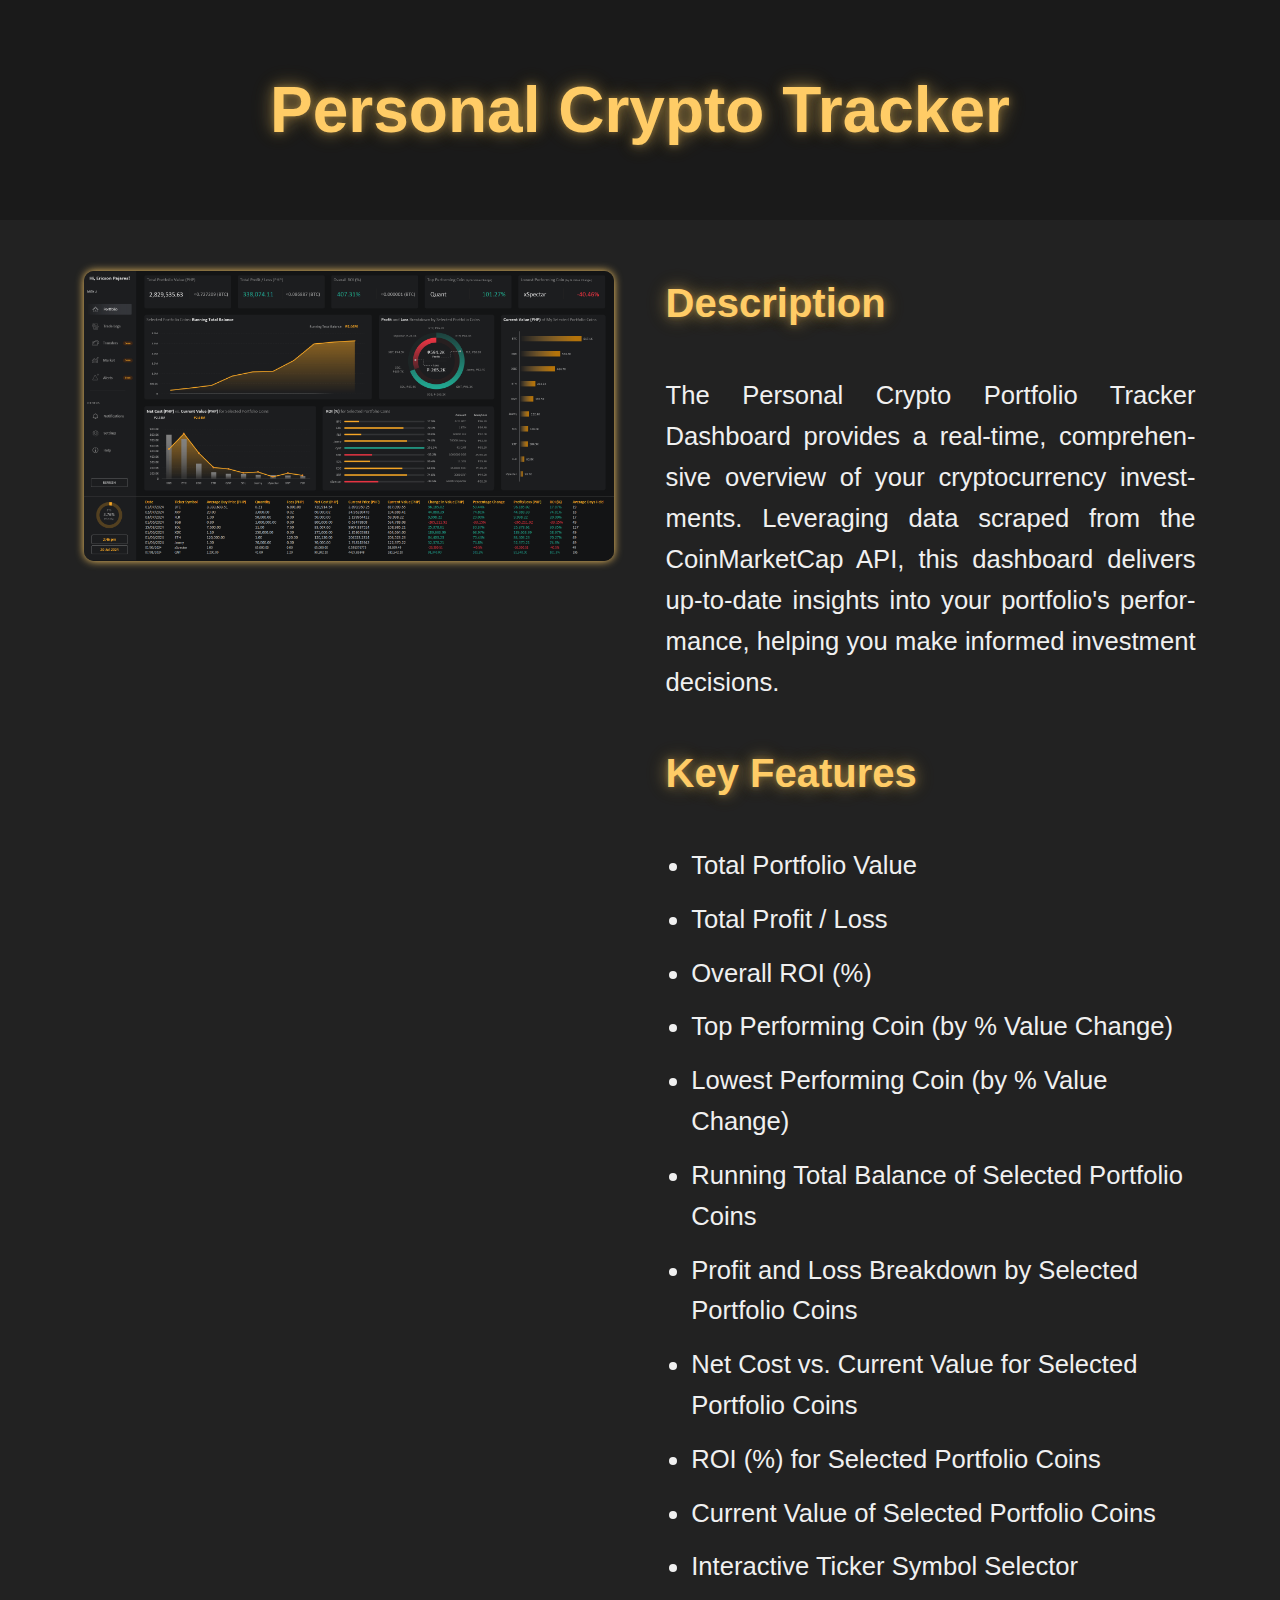
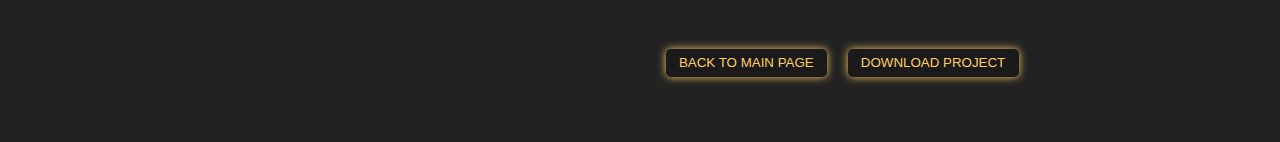
<file: Web Scraping/crypto-tracker.html>
<!DOCTYPE html>
<html lang="en">
  <head>
    <meta charset="UTF-8" />
    <meta name="viewport" content="width=device-width, initial-scale=1.0" />
    <title>Web Scraping</title>
    <link rel="stylesheet" href="crypto-tracker.css" />
  </head>
  <body>
    <header>
      <h1>Personal Crypto Tracker</h1>
    </header>
    <main>
      <div class="container">
        <section class="project-image">
          <img
            src="../images/Crypto Tracker.png"
            alt="Personal Crypto Tracker Dashboard"
          />
          <div class="crypto-quote">
            <p>
              "Cryptocurrency is a tool for financial empowerment. It has the
              potential to level the playing field and give power back to the
              people." - Andreas Antonopoulos
            </p>
          </div>
        </section>
        <section class="project-details">
          <h2>Description</h2>
          <p>
            The Personal Crypto Portfolio Tracker Dashboard provides a
            real-time, comprehensive overview of your cryptocurrency
            investments. Leveraging data scraped from the CoinMarketCap API,
            this dashboard delivers up-to-date insights into your portfolio's
            performance, helping you make informed investment decisions.
          </p>
          <h2>Key Features</h2>
          <ul>
            <li>Total Portfolio Value</li>
            <li>Total Profit / Loss</li>
            <li>Overall ROI (%)</li>
            <li>Top Performing Coin (by % Value Change)</li>
            <li>Lowest Performing Coin (by % Value Change)</li>
            <li>Running Total Balance of Selected Portfolio Coins</li>
            <li>Profit and Loss Breakdown by Selected Portfolio Coins</li>
            <li>Net Cost vs. Current Value for Selected Portfolio Coins</li>
            <li>ROI (%) for Selected Portfolio Coins</li>
            <li>Current Value of Selected Portfolio Coins</li>
            <li>Interactive Ticker Symbol Selector</li>
          </ul>
          <div class="buttons">
            <button id="back-button">Back to Main Page</button>
            <button id="download-button">Download Project</button>
          </div>
        </section>
      </div>
    </main>
    <script src="crypto-tracker.js"></script>
  </body>
</html>
</file>
<file: style.css>
@import url("https://fonts.googleapis.com/css2?family=Poppins:ital,wght@0,100;0,200;0,300;0,400;0,500;0,600;0,700;0,800;0,900;1,100;1,200;1,300;1,400;1,500;1,600;1,700;1,800;1,900&display=swap");

* {
  padding: 0;
  margin: 0;
  box-sizing: border-box;
  list-style: none;
  scroll-behavior: smooth;
  text-decoration: none;
}

:root {
  --text-color: #f0f0f0;
  --hover-color: #ffcc66;
  --bg-color: #222222;
  --secon-bg-color: #1a1a1a;
  --big-font: 3.5rem;
  --normal-font: 3rem;
  --neon-box-shadow: 0 0 0.5rem #ffcc66;
  --h2-font: 4rem;
  --font-neon-text-shadow: 0 0 10px rgba(255, 204, 102, 0.3),
    0 0 20px rgba(255, 204, 102, 0.3), 0 0 30px rgba(255, 204, 102, 0.3),
    0 0 40px rgba(255, 204, 102, 0.3), 0 0 70px rgba(255, 204, 102, 0.3),
    0 0 80px rgba(255, 204, 102, 0.3), 0 0 100px rgba(255, 204, 102, 0.3),
    0 0 150px rgba(255, 204, 102, 0.3);
}

::-webkit-scrollbar {
  height: 0;
  width: 0.5rem;
}

::-webkit-scrollbar-track {
  background: var(--secon-bg-color);
}

::-webkit-scrollbar-thumb {
  background: var(--hover-color);
  border-radius: 5rem;
}

body {
  font-family: "Poppins", sans-serif;
  background: var(--bg-color);
  color: var(--text-color);
}

header {
  position: fixed;
  top: 0;
  left: 0;
  z-index: 1000;
  border-bottom: 1px solid transparent;
  display: flex;
  align-items: center;
  justify-content: space-between;
  width: 100%;
  padding: 20px 10%;
}

header.sticky {
  background: var(--bg-color);
  border-bottom: 1px solid var(--secon-bg-color);
  padding: 12px 10%;
}

.logo {
  font-size: 26px;
  font-weight: 700;
  letter-spacing: 1px;
}

span {
  color: var(--hover-color);
}

.navlist {
  display: flex;
}

.navlist a {
  display: inline-block;
  color: var(--text-color);
  font-weight: 500;
  padding: 10px 20px;
  animation: slideAnimation 1s ease forwards;
  animation-delay: calc(0.3s * var(--i));
  opacity: 0;
}

.navlist a:hover {
  color: var(--hover-color);
  text-shadow: 0 0 10px rgba(255, 204, 102, 0.3),
    0 0 20px rgba(255, 204, 102, 0.3), 0 0 30px rgba(255, 204, 102, 0.3),
    0 0 40px rgba(255, 204, 102, 0.3), 0 0 70px rgba(255, 204, 102, 0.3),
    0 0 80px rgba(255, 204, 102, 0.3), 0 0 100px rgba(255, 204, 102, 0.3),
    0 0 150px rgba(255, 204, 102, 0.3);
}

.navlist a.active {
  color: var(--hover-color);
}

#menu-icon {
  font-size: 1.8rem;
  z-index: 10001;
  cursor: pointer;
  margin-left: 25px;
  background: var(--hover-color);
  border-radius: 3px;
  color: var(--secon-bg-color);
  display: none;
}

section {
  padding: 100px 10%;
}

/* Home section CSS ------------------------------------------------------------------- */

.home {
  min-height: 100vh;
  /* height: 100%;
  width: 100%;
  display: grid;
  grid-template-columns: 1fr 1fr;
  align-items: center;
  grid-gap: 4em; */

  align-items: center;
  display: flex;
  gap: 10rem;
  justify-content: center;
  position: relative;
}

.home-content {
  max-width: 600px;
}

.home-content h1 {
  font-size: var(--big-font);
  font-weight: 700;
}

.change-text {
  font-size: 1.5rem;
  font-weight: 600;
}

.change-text h3 {
  display: inline-flex;
  margin: 0;
  vertical-align: top;
}

.change-text h3 .word {
  position: absolute;
  display: flex;
  opacity: 0;
}

.change-text h3 .word .letter {
  transform-origin: center center 25px;
}

.change-text h3 .word .letter.out {
  transform: rotateX(90deg);
  transition: 0.32s cubic-bezier(0.6, 0, 0.7, 0.2);
}

.change-text h3 .word .letter.in {
  transition: 0.38s;
}

.change-text h3 .word .letter.behind {
  transform: rotateX(-90deg);
}

.home-content p {
  color: #bdbdbd;
  line-height: 1.6;
  text-align: justify;
  hyphens: auto;
}

.info-box {
  display: inline-flex;
  justify-content: space-between;
  align-items: center;
  width: 300px;
  margin: 1rem 0 2rem;
}

.info-box h5 {
  font-weight: 600;
  color: var(--text-color);
  font-size: 1rem;
}

.info-box span {
  font-size: 0.9rem;
  color: #bdbdbd;
}

.btn-box {
  display: flex;
  justify-content: space-between;
  width: 320px;
  height: 45px;
}

.btn-box .btn {
  display: inline-flex;
  justify-content: center;
  align-items: center;
  width: 150px;
  height: 100%;
  background: var(--hover-color);
  color: var(--bg-color);
  font-size: 1rem;
  letter-spacing: 1px;
  font-weight: 600;
  transition: 0.6s;
  box-shadow: var(--neon-box-shadow);
  border-radius: 5px;
  position: relative;
  overflow: hidden;
  z-index: 1;
  border: 2px solid var(--hover-color);
}

.btn:hover {
  color: var(--hover-color);
}

.btn::before {
  content: "";
  position: absolute;
  top: 0;
  left: 0;
  background: var(--bg-color);
  width: 0;
  height: 100%;
  z-index: -1;
  transition: 0.4s;
}

.btn:hover::before {
  width: 100%;
}

.btn:nth-child(2) {
  background: var(--bg-color);
  color: var(--hover-color);
}

.btn:nth-child(2):hover {
  color: var(--bg-color);
}

.btn:nth-child(2):before {
  background: var(--hover-color);
}

.tech-stack-icons {
  margin-top: 4rem;
  /* display: flex; */
  justify-content: space-between;
  width: 220px;
  height: 40px;
}

.tech-stack-icons h4 {
  margin-bottom: 0.5rem;
}

.tech-stack-icons a {
  display: inline-flex;
  width: 50px;
  height: 100%;
  justify-content: center;
  align-items: center;
  background: var(--bg-color);
  color: var(--hover-color);
  border: 2px solid var(--hover-color);
  transition: 0.6s;
  box-shadow: 0 0 0.3rem #ffcc66;
  border-radius: 5px;
  position: relative;
  z-index: 1;
  overflow: hidden;
}

.tech-stack-icons a i {
  font-size: 1.5rem;
}

.tech-stack-icons a:hover {
  color: var(--bg-color);
}

.tech-stack-icons a::before {
  content: "";
  position: absolute;
  left: 0;
  top: 0;
  width: 0%;
  height: 100%;
  background: var(--hover-color);
  transition: 0.6s;
  z-index: -1;
}

.tech-stack-icons a:hover::before {
  width: 100%;
}

/*-------------- Gray Python Icon (No personal or work projects yet) ------------*/
.tech-stack-icons a.python-icon {
  display: inline-flex;
  width: 50px;
  height: 100%;
  justify-content: center;
  align-items: center;
  background: var(--bg-color);
  color: gray;
  border: 2px solid gray;
  transition: 0.6s;
  box-shadow: 0 0 0.3rem gray;
  border-radius: 5px;
  position: relative;
  z-index: 1;
  overflow: hidden;
}

.tech-stack-icons a.python-icon::before {
  content: "";
  position: absolute;
  left: 0;
  top: 0;
  width: 0%;
  height: 100%;
  background: none;
  transition: 0.6s;
  z-index: -1;
}

/* blob container */
.blob-container {
  display: flex;
  justify-content: center;
  align-items: center;
}

.blob {
  background-image: url("images/Me.JPG");
  width: 380px;
  height: 380px;
  background-size: cover;
  -webkit-background-position: center;
  background-position: center center;
  margin: 20px;
  box-shadow: var(--neon-box-shadow);
  animation: animate 5s ease-in-out infinite;
  transition: all 1s ease-in-out;
}

/* About section CSS ------------------------------------------------------------------- */
.about {
  /* min-height: 100vh; */
  /* justify-content: center;
  align-items: center;
  grid-gap: 2em; */
  background: var(--secon-bg-color);
}

.timeline {
  position: relative;
  max-width: 1200px;
  margin: 0 auto; /* newly revised */
  padding: 20px; /* newly added */
  opacity: 0;
}

.timeline.visible {
  opacity: 1;
}

.timeline.visible::after {
  animation: moveline 4s linear forwards;
}

@keyframes moveline {
  0% {
    height: 0;
  }
  100% {
    height: 100%;
  }
}

.tl-container {
  justify-content: flex-start; /* newly added */
  padding: 10px 50px;
  position: relative;
  width: 50%;
  opacity: 0;
  z-index: 2;
  transform: translateY(30px);
}

.tl-container.visible {
  animation: movedown 1s linear forwards;
}

@keyframes movedown {
  0% {
    opacity: 0; /* 1 */
    transform: translateY(30px); /* -30px */
  }
  100% {
    opacity: 1;
    transform: translateY(0);
  }
}

.text-box {
  padding: 20px 30px;
  background: #bdbdbd;
  position: relative;
  border-radius: 6px;
  font-size: 15px;
  color: black;
  border: 2px solid #ffcc66; /* Change the color value based on desired border color*/
}

.left-container {
  left: 0;
}

.right-container {
  left: 50%;
  justify-content: flex-end; /* newly added */
}

.tl-container img {
  position: absolute;
  width: 40px;
  border-radius: 50%;
  right: -20px;
  top: 32px;
}

.right-container img {
  left: -20px;
}

.timeline::after {
  content: "";
  position: absolute;
  width: 6px;
  height: 0;
  background: #bdbdbd;
  top: 0;
  left: 50%;
  margin-left: -3px;
  z-index: 1;
  box-shadow: 0 0 0 2px #ffcc66;
  /* box-shadow: var(--neon-box-shadow); */
}

.timeline.visible::after {
  height: 100%;
}

.text-box h2 {
  font-weight: 600;
}

.text-box small {
  display: inline-block;
  margin-bottom: 15px;
}

.left-container-arrow {
  height: 0;
  width: 0;
  position: absolute;
  top: 28px;
  z-index: 1;
  border-top: 15px solid transparent;
  border-bottom: 15px solid transparent;
  border-left: 15px solid #ffcc66;
  right: -15px;
}

.right-container-arrow {
  height: 0;
  width: 0;
  position: absolute;
  top: 28px;
  z-index: 1;
  border-top: 15px solid transparent;
  border-bottom: 15px solid transparent;
  border-right: 15px solid #ffcc66;
  left: -15px;
}

.hidden-text {
  display: none;
  color: black;
}

.read-more {
  background: var(--secon-bg-color);
  color: white;
  border: none;
  padding: 5px 10px;
  cursor: pointer;
  margin-top: 10px;
  border-radius: 5px;
}

.read-more:hover {
  background: var(--hover-color);
  color: black;
}

/*ito yung nagfoformat sa invisible bullet */
.text-box p {
  margin-top: 10px;
}

/* .text-box ul {
  list-style: disc;
  margin-left: 20px;
} */

.text-box ul li .sub-points {
  list-style: circle;
  margin-left: 20px;
}

/* .text-box ul ul {
  list-style: circle;
} */

.text-box ul li {
  margin-bottom: 5px;
}

/* Main Text (for all) section CSS ------------------------------------------------------------------- */

.main-text {
  width: 100%;
  text-align: center;
  margin-bottom: 2rem;
  color: var(--hover-color);
}

.main-text h2 {
  font-weight: 700;
  font-size: var(--normal-font);
}

.main-text span {
  color: #fdfdfd;
  font-size: 0.8rem;
  font-weight: 200;
  letter-spacing: 2px;
  text-transform: uppercase;
}

/* Project section CSS ------------------------------------------------------------------- */

.portfolio {
  /* min-height: 100vh; */
  background: var(--bg-color);
}
.filter-buttons {
  margin: 2rem;
  text-align: center;
}

.filter-buttons .button {
  background: none;
  outline: none;
  border: none;
  cursor: pointer;
  font-size: 0.85rem;
  font-weight: 600;
  letter-spacing: 0.4px;
  margin-left: 1.3rem;
  color: var(--text-color);
}

.filter-buttons .button:hover,
.filter-buttons .button.active {
  color: var(--hover-color);
}

.portfolio-gallery {
  display: grid;
  grid-template-columns: repeat(auto-fill, minmax(270px, 1fr));
  gap: 2rem;
}

.port-box {
  position: relative;
  border-radius: 15px;
  overflow: hidden;
  background: #292e33;
  display: flex;
  grid-template-rows: 1fr auto;
  align-items: center;
  border: 2px solid var(--hover-color);
  box-shadow: var(--neon-box-shadow);
}

.port-image {
  display: flex;
  align-items: center;
  justify-content: center;
  height: 100%;
  width: 100%;
}

.port-image img {
  width: 100%;
  opacity: 0.5s;
  height: 100%;
  transition: 0.5s;
}

.port-content {
  position: absolute;
  bottom: 0;
  left: 0;
  width: 100%;
  height: 100%;
  opacity: 0;
  background: linear-gradient(rgba(0, 0, 0, 0.2), #ffcc66);
  display: flex;
  align-items: center;
  justify-content: center;
  flex-direction: column;
  text-align: center;
  transition: 0.5s;
  padding: 0 2rem;
}

.port-box:hover .port-content {
  opacity: 1;
}

.port-box:hover .port-image img {
  transform: scale(1.1);
}

.port-content h3 {
  font-size: 1.5rem;
  font-weight: 600;
  text-shadow: 1px 1px 2px rgba(0, 0, 0, 0.5); /* Add a slight shadow for contrast */
}

.port-content p {
  font-size: 0.8rem;
  font-weight: 5px 0 15px 0;
  text-shadow: 1px 1px 2px rgba(0, 0, 0, 0.5); /* Add a slight shadow for contrast */
}

.port-content a {
  background: #fff;
  border-radius: 50%;
  display: inline-flex;
  justify-content: center;
  align-items: center;
  width: 50px;
  height: 50px;
  border: 1px solid var(--hover-color);
  outline: 2px solid #fff;
}

.port-content a i {
  font-size: 1.3rem;
  color: var(--secon-bg-color);
}

/* Contact section CSS ------------------------------------------------------------------- */

.contact {
  background: var(--secon-bg-color);
  width: 100%;
  height: 85vh;
  display: flex;
  flex-direction: column;
  align-items: center;
  justify-content: center;
}

.contact-links {
  display: flex;
  justify-content: center;
  align-items: center;
  gap: 2rem;
  margin: 2rem auto;
  border-radius: 10rem;
  border: 2px solid var(--hover-color);
  padding: 2rem 4rem;
  background-color: var(--secon-bg-color);
  box-shadow: 0 0 10px rgba(0, 0, 0, 0.2);
  flex-wrap: nowrap;
  /* overflow: hidden; */
}

.contact-info {
  display: flex;
  align-items: center;
  gap: 0.5rem;
}

.contact-info a {
  display: flex;
  align-items: center;
  justify-content: center;
  color: var(--text-color);
  text-decoration: none;
  gap: 0.5rem;
}

/* .contact-info a:hover {
  color: var(--hover-color);
  text-decoration: underline;
} */

.contact-info svg {
  flex-shrink: 0;
  color: var(--hover-color);
}

.contact-info span {
  font-size: 1.2rem;
  white-space: nowrap;
  color: var(--text-color);
}

.contact-info span:hover {
  color: var(--hover-color);
  text-decoration: underline;
}

/* Footer section CSS ------------------------------------------------------------------- */

footer {
  padding: 1.5rem 10%;
  display: flex;
  align-items: center;
  justify-content: space-between;
  background: var(--bg-color);
}

footer p {
  color: #bdbdbd;
}

footer a {
  display: inline-flex;
  justify-content: center;
  color: var(--text-color);
  background: var(--hover-color);
  padding: 0.6rem;
  border-radius: 5px;
}

footer a i {
  font-size: 1rem;
  color: var(--secon-bg-color);
}

/* Parallax section CSS ------------------------------------------------------------------- */

.scroll-scale {
  opacity: 0;
  transform: scale(0.9);
  transition: all 2s;
}

.scroll-bottom {
  opacity: 0;
  transform: translateY(300px);
  transition: 3s;
}

.scroll-top {
  opacity: 0;
  transform: translateY(-300px);
  transition: 3s;
}

.show-items {
  opacity: 1;
  transform: translateX(0);
}

/* Keyframes ------------------------------------------------------------------- */

/* Nav menu effect */
@keyframes slideAnimation {
  0% {
    opacity: 0;
    transform: translateY(100px);
  }
  100% {
    opacity: 1;
    transform: translateY(0);
  }
}

/* Blob effect */
@keyframes animate {
  0%,
  100% {
    border-radius: 60% 40% 30% 70% / 60% 30% 70% 40%;
  }
  50% {
    border-radius: 30% 60% 70% 40% / 50% 60% 30% 60%;
  }
}

/* Break Points ------------------------------------------------------------------- */
@media screen and (max-width: 991px) {
  header,
  header.sticky {
    padding: 15px 5%;
  }
  footer {
    padding: 15px 5%;
  }
  section {
    padding: 50px 5%;
  }
  .home {
    flex-direction: row; /* Stack items vertically */
    gap: 5rem; /* Reduce the gap between items */
    padding: 1rem 2rem; /* Add some padding to the sides */
  }
  .navlist a {
    padding: 8px 15px;
  }
  :root {
    --big-font: 2.2rem;
    --normal-font: 1.8rem;
    --neon-box-shadow: 0 0 0.8rem #ffcc66;
    --h2-font: 3rem;
  }
  .home-content {
    margin-top: 1rem; /* 5 rem */
  }
  .tech-stack-icons {
    margin-top: 3rem;
  }
  .blob {
    width: 300px;
    height: 300px;
  }
  .tl-container {
    width: 100%;
    flex-direction: column;
  }
  .left-container,
  .right-container {
    left: 0;
    justify-content: flex-start;
  }
  .left-container .text-box:before,
  .right-container .text-box:before {
    left: auto;
    right: auto;
    margin-left: auto;
    margin-right: auto;
  }
  /* .text-box {
    align-items: center;
    text-align: center;
  } */
  .text-box {
    padding: 18px 27px;
    font-size: 14px;
  }
  .read-more {
    padding: 4px 8px; /* slightly reduced padding */
    font-size: 0.9rem; /* slightly smaller font size */
  }
  .contact-links {
    padding: 1.5rem 3rem;
    border-radius: 8rem;
    gap: 1rem;
  }
  .contact-info span {
    font-size: 1rem;
  }
}

@media screen and (max-width: 768px) {
  #menu-icon {
    display: block;
    transition: all 0.4s ease;
  }
  #menu-icon.bx-x {
    transform: rotate(-180deg);
  }
  .navlist {
    display: flex;
    position: absolute;
    top: -1000px;
    right: 0;
    left: 0;
    flex-direction: column;
    background: var(--bg-color);
    text-align: left;
    padding: 0 5%;
    transition: all 0.45s ease;
  }
  .navlist a {
    display: block;
    padding-bottom: 1rem;
    font-size: 1rem;
  }
  .navlist.open {
    top: 100%;
  }
  .home {
    justify-content: center;
    flex-direction: column; /* Stack items vertically */
    gap: 3rem; /* Further reduce the gap between items */
  }

  .home-content {
    margin-top: 5rem; /* 5 rem */
  }

  .tech-stack-icons {
    margin-top: 3rem;
    margin-bottom: 1.5rem;
  }

  .filter-buttons {
    margin: 2.5rem 0;
  }
  .blob-container {
    display: flex;
    justify-content: center;
  }
  .blob {
    width: 300px; /*adjusted from 250px*/
    height: 300px; /*adjusted from 250px*/
  }

  .contact-links {
    flex-direction: column;
    padding: 0;
    border: none;
    gap: 1.5rem;
    box-shadow: none;
  }

  .contact-info {
    width: 100%;
    border: 2px solid var(--hover-color);
    border-radius: 6rem;
    padding: 1rem;
    background-color: var(--secon-bg-color);
    box-shadow: 0 0 5px rgba(0, 0, 0, 0.1);
    display: flex;
    justify-content: center;
    align-items: center;
    text-align: center;
  }

  .contact-info span {
    font-size: 0.95rem;
  }

  footer p {
    font-size: 0.8rem;
  }
  .tl-container {
    width: 100%;
    flex-direction: column;
  }
  .left-container,
  .right-container {
    left: 0;
    justify-content: flex-start;
  }
  .left-container .text-box:before,
  .right-container .text-box:before {
    left: auto;
    right: auto;
    margin-left: auto;
    margin-right: auto;
  }
  /* .text-box {
    align-items: center;
    text-align: center;
  } */
  .text-box {
    padding: 16px 24px;
    font-size: 13px;
  }
  .read-more {
    padding: 3px 6px; /* further reduced padding */
    font-size: 0.85rem; /* further reduced font size */
  }
}

@media screen and (max-width: 420px) {
  html {
    font-size: 80%;
  }
  footer p {
    font-size: 0.6rem;
  }
  .home {
    gap: 2rem; /* Reduce the gap even further */
  }
  .filter-buttons .button {
    font-size: 0.8rem;
  }
  .blob {
    width: 250px; /*adjusted from 200px*/
    height: 250px; /*adjusted from 200px*/
    /* margin-top: 3rem; */
  }

  .contact-links {
    padding: 0;
    border-radius: 6rem;
    gap: 1rem;
  }

  .contact-info {
    border-radius: 5rem;
    padding: 0.8rem;
  }

  .contact-info span {
    font-size: 0.9rem;
  }

  .tl-container {
    width: 100%;
    flex-direction: column;
  }
  .left-container,
  .right-container {
    left: 0;
    justify-content: flex-start;
  }
  .left-container .text-box:before,
  .right-container .text-box:before {
    left: auto;
    right: auto;
    margin-left: auto;
    margin-right: auto;
  }
  /* .text-box {
    align-items: center;
    text-align: center;
  } */
  .text-box {
    padding: 14px 20px;
    font-size: 12px;
  }
  .read-more {
    padding: 2px 5px; /* more reduced padding */
    font-size: 0.8rem; /* more reduced font size */
  }
}
</file>
<file: HR Analytics/hr-analytics.css>
:root {
  --text-color: #f0f0f0;
  --hover-color: #ffcc66;
  --bg-color: #222222;
  --secon-bg-color: #1a1a1a;
  --big-font: 2rem;
  --normal-font: 1.6rem;
  --neon-box-shadow: 0 0 0.5rem #ffcc66;
  --h2-font: 2.5rem;
  --soft-neon-text-shadow: 0 0 5px rgba(255, 204, 102, 0.2),
    0 0 10px rgba(255, 204, 102, 0.2), 0 0 15px rgba(255, 204, 102, 0.2),
    0 0 20px rgba(255, 204, 102, 0.2), 0 0 25px rgba(255, 204, 102, 0.2);
}

body {
  font-family: Arial, sans-serif;
  margin: 0;
  padding: 0;
  background-color: var(--bg-color);
  color: var(--text-color);
  font-size: var(--normal-font);
  line-height: 1.6;
}

header {
  background-color: var(--secon-bg-color);
  color: var(--hover-color);
  padding: 1rem;
  text-align: center;
  text-shadow: var(--soft-neon-text-shadow);
  font-size: var(--big-font);
}

main {
  margin: 2em;
}

.container {
  display: flex;
  flex-wrap: wrap;
  gap: 2em;
  justify-content: center;
}

.project-image,
.project-details {
  flex: 1 1 45%;
  max-width: 45%;
}

.project-details p {
  text-align: justify;
  hyphens: auto;
}

.project-image img {
  width: 100%;
  height: auto;
  border-radius: 10px;
  box-shadow: var(--neon-box-shadow);
}

.hr-quote {
  margin-top: 1rem;
  font-size: 1.2rem;
  color: rgb(161, 161, 161);
  text-align: center;
  font-style: italic;
  opacity: 0;
  animation: fadeIn 2s forwards;
}

.project-details h2 {
  font-size: var(--h2-font);
  color: var(--hover-color);
  text-shadow: var(--soft-neon-text-shadow);
  margin-top: 0;
  margin-bottom: 1em;
}

.project-details p,
.project-details ul {
  margin-bottom: 1.5em;
}

.project-details ul {
  list-style-type: disc;
  padding-left: 1em;
}

.project-details ul li {
  margin-bottom: 0.5em;
}

.buttons {
  margin-top: 2em;
}

.buttons button {
  display: inline-block;
  margin-right: 1em;
  margin-bottom: 1em;
  background-color: var(--secon-bg-color);
  color: var(--hover-color);
  padding: 0.5em 1em;
  border: none;
  border-radius: 5px;
  cursor: pointer;
  transition: background-color 0.3s, box-shadow 0.3s;
  box-shadow: var(--neon-box-shadow);
  text-transform: uppercase;
}

.buttons button:last-child {
  margin-right: 0;
}

.buttons button:hover {
  background-color: var(--hover-color);
  color: var(--secon-bg-color);
  box-shadow: 0 0 1rem var(--hover-color);
}

/* Keyframes for fade-in animation */
@keyframes fadeIn {
  to {
    opacity: 1;
  }
}

/* Responsive Styling */

@media screen and (max-width: 1200px) {
  .container {
    flex-direction: column;
    align-items: center;
  }

  .project-image,
  .project-details {
    max-width: 100%;
  }

  .project-image img {
    width: 100%;
    align-items: center;
  }

  .hr-quote {
    font-size: 1.1rem;
  }
}

@media screen and (max-width: 768px) {
  body {
    font-size: 1.4rem;
  }

  header {
    font-size: 1.6rem;
  }

  .project-details h2 {
    font-size: 1.8rem;
  }

  .project-image img {
    width: 100%;
    margin: 0 auto;
    display: block;
    align-items: center;
  }

  .hr-quote {
    font-size: 1rem;
  }
}

@media screen and (max-width: 480px) {
  body {
    font-size: 1.2rem;
  }

  header {
    font-size: 1.4rem;
  }

  .project-details h2 {
    font-size: 1.6rem;
  }

  .project-image img {
    width: 100%;
    margin: 0 auto;
    display: block;
  }

  .buttons button {
    padding: 0.4em 0.8em;
  }

  .hr-quote {
    font-size: 0.9rem;
  }
}
</file>
<file: Personal Finance/personal-finance.css>
:root {
  --text-color: #f0f0f0;
  --hover-color: #ffcc66;
  --bg-color: #222222;
  --secon-bg-color: #1a1a1a;
  --big-font: 2rem;
  --normal-font: 1.6rem;
  --neon-box-shadow: 0 0 0.5rem #ffcc66;
  --h2-font: 2.5rem;
  --soft-neon-text-shadow: 0 0 5px rgba(255, 204, 102, 0.2),
    0 0 10px rgba(255, 204, 102, 0.2), 0 0 15px rgba(255, 204, 102, 0.2),
    0 0 20px rgba(255, 204, 102, 0.2), 0 0 25px rgba(255, 204, 102, 0.2);
}

body {
  font-family: Arial, sans-serif;
  margin: 0;
  padding: 0;
  background-color: var(--bg-color);
  color: var(--text-color);
  font-size: var(--normal-font);
  line-height: 1.6;
}

header {
  background-color: var(--secon-bg-color);
  color: var(--hover-color);
  padding: 1rem;
  text-align: center;
  text-shadow: var(--soft-neon-text-shadow);
  font-size: var(--big-font);
}

main {
  margin: 2em;
}

.container {
  display: flex;
  flex-wrap: wrap;
  gap: 2em;
  justify-content: center;
}

.project-image,
.project-details {
  flex: 1 1 45%;
  max-width: 45%;
}

.project-details p {
  text-align: justify;
  hyphens: auto;
}

.project-image img {
  width: 100%;
  height: auto;
  border-radius: 10px;
  box-shadow: var(--neon-box-shadow);
}

.finance-quote {
  margin-top: 1rem;
  font-size: 1.2rem;
  color: rgb(161, 161, 161);
  text-align: center;
  font-style: italic;
  opacity: 0;
  animation: fadeIn 2s forwards;
}

.project-details h2 {
  font-size: var(--h2-font);
  color: var(--hover-color);
  text-shadow: var(--soft-neon-text-shadow);
  margin-top: 0;
  margin-bottom: 1em;
}

.project-details p,
.project-details ul {
  margin-bottom: 1.5em;
}

.project-details ul {
  list-style-type: disc;
  padding-left: 1em;
}

.project-details ul li {
  margin-bottom: 0.5em;
}

.buttons {
  margin-top: 2em;
}

.buttons button {
  display: inline-block;
  margin-right: 1em;
  margin-bottom: 1em;
  background-color: var(--secon-bg-color);
  color: var(--hover-color);
  padding: 0.5em 1em;
  border: none;
  border-radius: 5px;
  cursor: pointer;
  transition: background-color 0.3s, box-shadow 0.3s;
  box-shadow: var(--neon-box-shadow);
  text-transform: uppercase;
}

.buttons button:last-child {
  margin-right: 0;
}

.buttons button:hover {
  background-color: var(--hover-color);
  color: var(--secon-bg-color);
  box-shadow: 0 0 1rem var(--hover-color);
}

/* Keyframes for fade-in animation */
@keyframes fadeIn {
  to {
    opacity: 1;
  }
}

/* Responsive Styling */

@media screen and (max-width: 1200px) {
  .container {
    flex-direction: column;
    align-items: center;
  }

  .project-image,
  .project-details {
    max-width: 100%;
  }

  .project-image img {
    width: 100%;
    align-items: center;
  }

  .finance-quote {
    font-size: 1.1rem;
  }
}

@media screen and (max-width: 768px) {
  body {
    font-size: 1.4rem;
  }

  header {
    font-size: 1.6rem;
  }

  .project-details h2 {
    font-size: 1.8rem;
  }

  .project-image img {
    width: 100%;
    margin: 0 auto;
    display: block;
    align-items: center;
  }

  .finance-quote {
    font-size: 1rem;
  }
}

@media screen and (max-width: 480px) {
  body {
    font-size: 1.2rem;
  }

  header {
    font-size: 1.4rem;
  }

  .project-details h2 {
    font-size: 1.6rem;
  }

  .project-image img {
    width: 100%;
    margin: 0 auto;
    display: block;
  }

  .buttons button {
    padding: 0.4em 0.8em;
  }

  .finance-quote {
    font-size: 0.9rem;
  }
}
</file>
<file: Sales Analytics/sales-analytics.css>
:root {
  --text-color: #f0f0f0;
  --hover-color: #ffcc66;
  --bg-color: #222222;
  --secon-bg-color: #1a1a1a;
  --big-font: 2rem;
  --normal-font: 1.6rem;
  --neon-box-shadow: 0 0 0.5rem #ffcc66;
  --h2-font: 2.5rem;
  --soft-neon-text-shadow: 0 0 5px rgba(255, 204, 102, 0.2),
    0 0 10px rgba(255, 204, 102, 0.2), 0 0 15px rgba(255, 204, 102, 0.2),
    0 0 20px rgba(255, 204, 102, 0.2), 0 0 25px rgba(255, 204, 102, 0.2);
}

body {
  font-family: Arial, sans-serif;
  margin: 0;
  padding: 0;
  background-color: var(--bg-color);
  color: var(--text-color);
  font-size: var(--normal-font);
  line-height: 1.6;
}

header {
  background-color: var(--secon-bg-color);
  color: var(--hover-color);
  padding: 1rem;
  text-align: center;
  text-shadow: var(--soft-neon-text-shadow);
  font-size: var(--big-font);
}

main {
  margin: 2em;
}

.container {
  display: flex;
  flex-wrap: wrap;
  gap: 2em;
  justify-content: center;
}

.project-image,
.project-details {
  flex: 1 1 45%;
  max-width: 45%;
}

.project-details p {
  text-align: justify;
  hyphens: auto;
}

.project-image img {
  width: 100%;
  height: auto;
  border-radius: 10px;
  box-shadow: var(--neon-box-shadow);
}

.sales-quote {
  margin-top: 1rem;
  font-size: 1.2rem;
  color: rgb(161, 161, 161);
  text-align: center;
  font-style: italic;
  opacity: 0;
  animation: fadeIn 2s forwards;
}

.project-details h2 {
  font-size: var(--h2-font);
  color: var(--hover-color);
  text-shadow: var(--soft-neon-text-shadow);
  margin-top: 0;
  margin-bottom: 1em;
}

.project-details p,
.project-details ul {
  margin-bottom: 1.5em;
}

.project-details ul {
  list-style-type: disc;
  padding-left: 1em;
}

.project-details ul li {
  margin-bottom: 0.5em;
}

.buttons {
  margin-top: 2em;
}

.buttons button {
  display: inline-block;
  margin-right: 1em;
  margin-bottom: 1em;
  background-color: var(--secon-bg-color);
  color: var(--hover-color);
  padding: 0.5em 1em;
  border: none;
  border-radius: 5px;
  cursor: pointer;
  transition: background-color 0.3s, box-shadow 0.3s;
  box-shadow: var(--neon-box-shadow);
  text-transform: uppercase;
}

.buttons button:last-child {
  margin-right: 0;
}

.buttons button:hover {
  background-color: var(--hover-color);
  color: var(--secon-bg-color);
  box-shadow: 0 0 1rem var(--hover-color);
}

/* Keyframes for fade-in animation */
@keyframes fadeIn {
  to {
    opacity: 1;
  }
}

/* Responsive Styling */

@media screen and (max-width: 1200px) {
  .container {
    flex-direction: column;
    align-items: center;
  }

  .project-image,
  .project-details {
    max-width: 100%;
  }

  .project-image img {
    width: 100%;
    align-items: center;
  }

  .sales-quote {
    font-size: 1.1rem;
  }
}

@media screen and (max-width: 768px) {
  body {
    font-size: 1.4rem;
  }

  header {
    font-size: 1.6rem;
  }

  .project-details h2 {
    font-size: 1.8rem;
  }

  .project-image img {
    width: 100%;
    margin: 0 auto;
    display: block;
    align-items: center;
  }

  .sales-quote {
    font-size: 1rem;
  }
}

@media screen and (max-width: 480px) {
  body {
    font-size: 1.2rem;
  }

  header {
    font-size: 1.4rem;
  }

  .project-details h2 {
    font-size: 1.6rem;
  }

  .project-image img {
    width: 100%;
    margin: 0 auto;
    display: block;
  }

  .buttons button {
    padding: 0.4em 0.8em;
  }

  .sales-quote {
    font-size: 0.9rem;
  }
}
</file>
<file: Web Scraping/crypto-tracker.css>
:root {
  --text-color: #f0f0f0;
  --hover-color: #ffcc66;
  --bg-color: #222222;
  --secon-bg-color: #1a1a1a;
  --big-font: 2rem;
  --normal-font: 1.6rem;
  --neon-box-shadow: 0 0 0.5rem #ffcc66;
  --h2-font: 2.5rem;
  --soft-neon-text-shadow: 0 0 5px rgba(255, 204, 102, 0.2),
    0 0 10px rgba(255, 204, 102, 0.2), 0 0 15px rgba(255, 204, 102, 0.2),
    0 0 20px rgba(255, 204, 102, 0.2), 0 0 25px rgba(255, 204, 102, 0.2);
}

body {
  font-family: Arial, sans-serif;
  margin: 0;
  padding: 0;
  background-color: var(--bg-color);
  color: var(--text-color);
  font-size: var(--normal-font);
  line-height: 1.6;
}

header {
  background-color: var(--secon-bg-color);
  color: var(--hover-color);
  padding: 1rem;
  text-align: center;
  text-shadow: var(--soft-neon-text-shadow);
  font-size: var(--big-font);
}

main {
  margin: 2em;
}

.container {
  display: flex;
  flex-wrap: wrap;
  gap: 2em;
  justify-content: center;
}

.project-image,
.project-details {
  flex: 1 1 45%;
  max-width: 45%;
}

.project-details p {
  text-align: justify;
  hyphens: auto;
}

.project-image img {
  width: 100%;
  height: auto;
  border-radius: 10px;
  box-shadow: var(--neon-box-shadow);
}

.crypto-quote {
  margin-top: 1rem;
  font-size: 1.2rem;
  color: rgb(161, 161, 161);
  text-align: center;
  font-style: italic;
  opacity: 0;
  animation: fadeIn 2s forwards;
}

.project-details h2 {
  font-size: var(--h2-font);
  color: var(--hover-color);
  text-shadow: var(--soft-neon-text-shadow);
  margin-top: 0;
  margin-bottom: 1em;
}

.project-details p,
.project-details ul {
  margin-bottom: 1.5em;
}

.project-details ul {
  list-style-type: disc;
  padding-left: 1em;
}

.project-details ul li {
  margin-bottom: 0.5em;
}

.buttons {
  margin-top: 2em;
}

.buttons button {
  display: inline-block;
  margin-right: 1em;
  margin-bottom: 1em;
  background-color: var(--secon-bg-color);
  color: var(--hover-color);
  padding: 0.5em 1em;
  border: none;
  border-radius: 5px;
  cursor: pointer;
  transition: background-color 0.3s, box-shadow 0.3s;
  box-shadow: var(--neon-box-shadow);
  text-transform: uppercase;
}

.buttons button:last-child {
  margin-right: 0;
}

.buttons button:hover {
  background-color: var(--hover-color);
  color: var(--secon-bg-color);
  box-shadow: 0 0 1rem var(--hover-color);
}

/* Keyframes for fade-in animation */
@keyframes fadeIn {
  to {
    opacity: 1;
  }
}

/* Responsive Styling */

@media screen and (max-width: 1200px) {
  .container {
    flex-direction: column;
    align-items: center;
  }

  .project-image,
  .project-details {
    max-width: 100%;
  }

  .project-image img {
    width: 100%;
    align-items: center;
  }

  .crypto-quote {
    font-size: 1.1rem;
  }
}

@media screen and (max-width: 768px) {
  body {
    font-size: 1.4rem;
  }

  header {
    font-size: 1.6rem;
  }

  .project-details h2 {
    font-size: 1.8rem;
  }

  .project-image img {
    width: 100%;
    margin: 0 auto;
    display: block;
    align-items: center;
  }

  .crypto-quote {
    font-size: 1rem;
  }
}

@media screen and (max-width: 480px) {
  body {
    font-size: 1.2rem;
  }

  header {
    font-size: 1.4rem;
  }

  .project-details h2 {
    font-size: 1.6rem;
  }

  .project-image img {
    width: 100%;
    margin: 0 auto;
    display: block;
  }

  .buttons button {
    padding: 0.4em 0.8em;
  }

  .crypto-quote {
    font-size: 0.9rem;
  }
}
</file>
